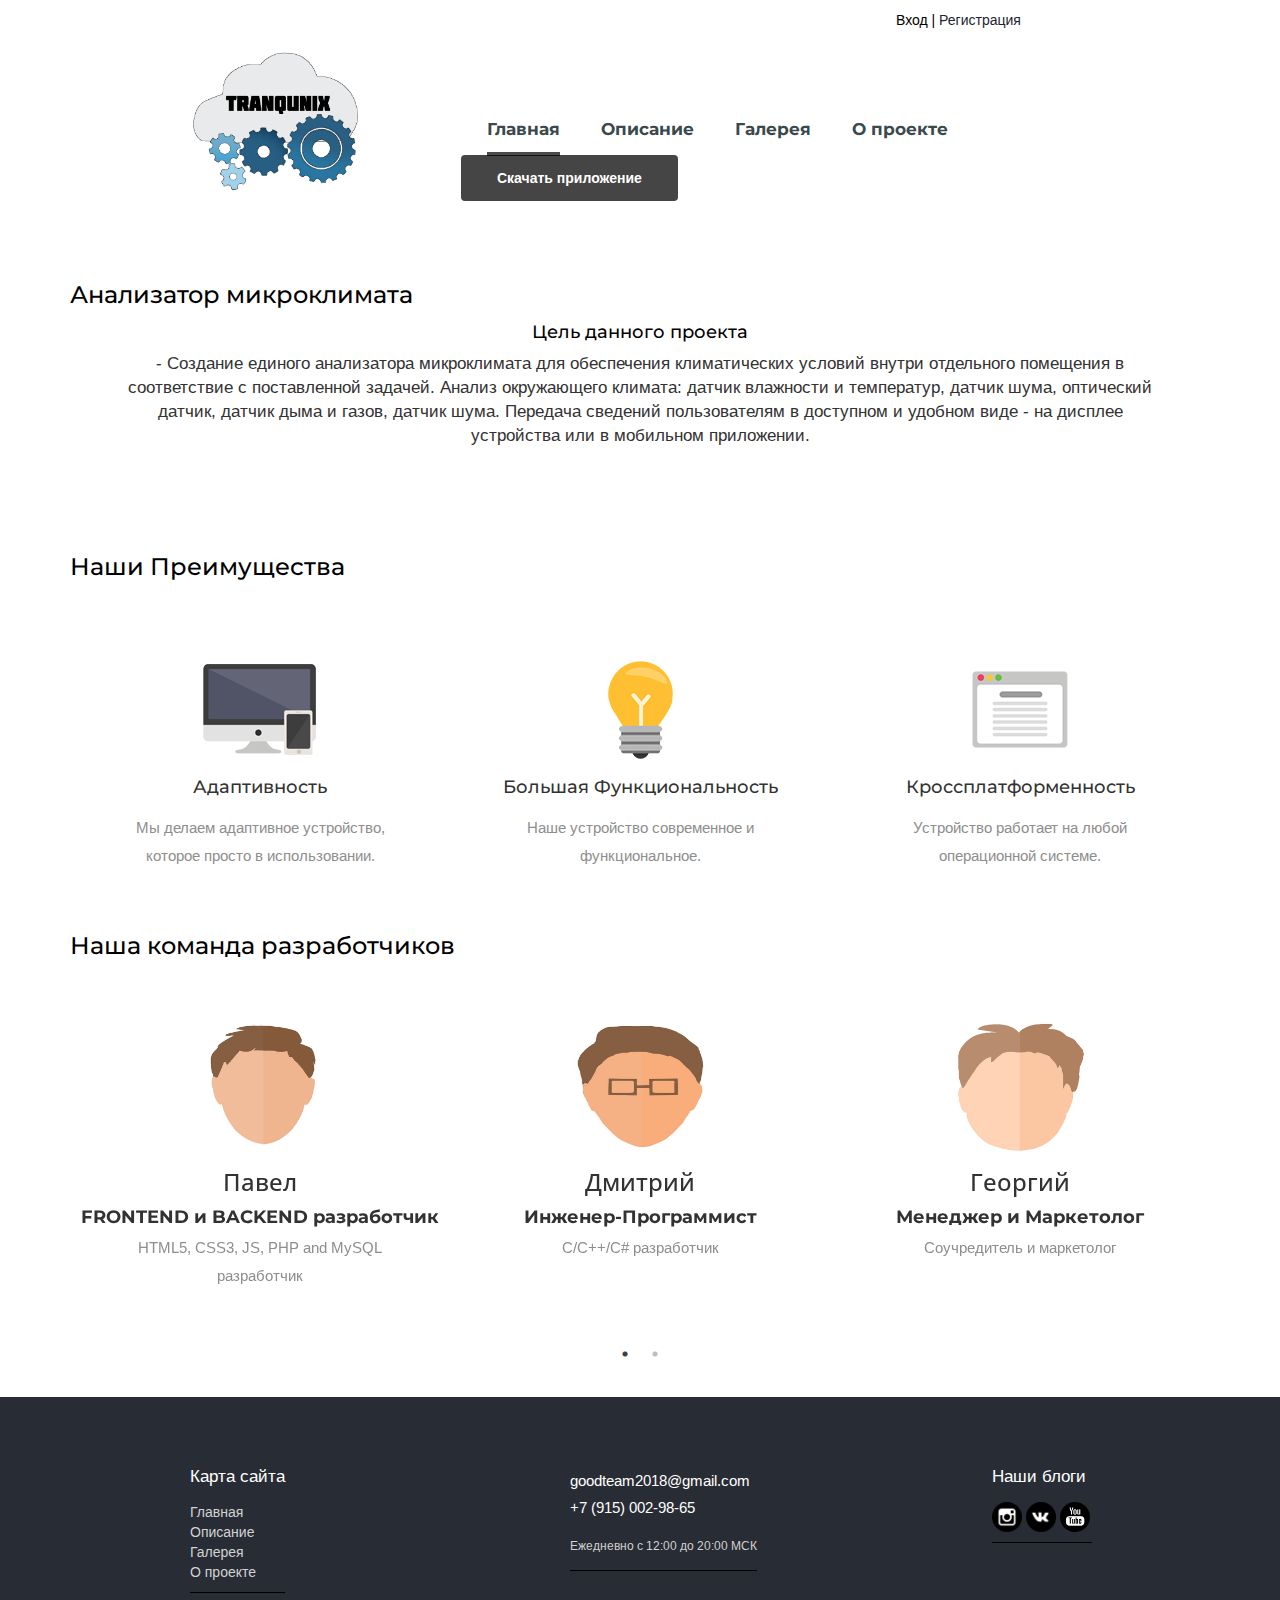
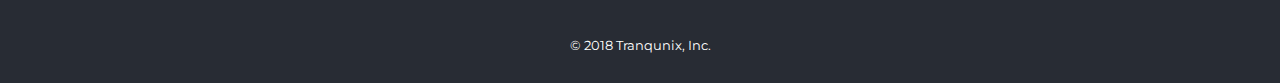
<file: index.html>
<!DOCTYPE html>
<html>
<head>
	<title>Главная | Tranqunix</title>
	<meta charset="utf-8">
<!-- Global site tag (gtag.js) - Google Analytics -->
<script async src="https://www.googletagmanager.com/gtag/js?id=UA-113863044-1"></script>
<script>
  window.dataLayer = window.dataLayer || [];
  function gtag(){dataLayer.push(arguments);}
  gtag('js', new Date());
  gtag('config', 'UA-113863044-1');
</script>
<!-- Yandex.Metrika counter -->
<script type="text/javascript" >
    (function (d, w, c) {
        (w[c] = w[c] || []).push(function() {
            try {
                w.yaCounter47641711 = new Ya.Metrika({
                    id:47641711,
                    clickmap:true,
                    trackLinks:true,
                    accurateTrackBounce:true,
                    webvisor:true
                });
            } catch(e) { }
        });

        var n = d.getElementsByTagName("script")[0],
            s = d.createElement("script"),
            f = function () { n.parentNode.insertBefore(s, n); };
        s.type = "text/javascript";
        s.async = true;
        s.src = "https://mc.yandex.ru/metrika/watch.js";

        if (w.opera == "[object Opera]") {
            d.addEventListener("DOMContentLoaded", f, false);
        } else { f(); }
    })(document, window, "yandex_metrika_callbacks");
</script>
<!-- /Yandex.Metrika counter -->
	<meta name="yandex-verification" content="67ff9d0306152243" />
	<script async src="//pagead2.googlesyndication.com/pagead/js/adsbygoogle.js"></script>
<script>
  (adsbygoogle = window.adsbygoogle || []).push({
    google_ad_client: "ca-pub-8658244588174104",
    enable_page_level_ads: true
  });
</script>
	<link href="css/bootstrap.css" rel="stylesheet" type="text/css" media="all">
	<script src="js/jquery.min.js"></script>
	<link href="css/style.css" rel="stylesheet" type="text/css" media="all">
	<meta name="viewport" content="width=device-width, initial-scale=1">
	<meta name="keywords" content="Tranqunix, анализатор, микроклимат, ардуино, Преимущества, команда разработчиков, приложение">
	<meta name="description" content="Обеспечение климатических условий Передача сведений пользователям в мобильном приложении">
	<link rel="stylesheet" href="slick/slick/slick.css">
	<link rel="SHORTCUT ICON" href="images/logo.ico" type="image/x-icon">
	<link rel="stylesheet" href="slick/slick/slick-theme.css">
</head>
<body>
<!--Menu Start-->
	<div class="room">
		<div class="entreg">
			<a class="enter" href="">Вход</a> | <a class="reg" href="">Регистрация</a>	
		</div>
	</div>
	<div class="navbar navbar-default">
		<div class="container-fluid">
			<div class="navbar-header">
				<button class="navbar-toggle" data-toggle="collapse" data-target="#bs-example-navbar-collapse-1">
					<span class="icon-bar"></span>
					<span class="icon-bar"></span>
					<span class="icon-bar"></span>
				</button>	
				<div class="logo col-md-3">
					<h1><a href="index.html" class="main_link"><img src="images/min/logo-min.jpg" class="main_img" alt="Tranqunix"></a></h1>
				</div>			
			</div>
			<div class="navbar-collapse collapse" id="bs-example-navbar-collapse-1">
				<div class="top-nav col-md-9">
					<ul class="menu">
						<li><a href="index.html" class="scroll" id="active">Главная</a></li>
						<li><a href="product1.html" class="scroll hood">Описание</a></li>
						<li><a href="gallary.html" class="scroll hood">Галерея</a></li>
						<li><a href="about.html" class="scroll hood">О проекте</a></li>
					</ul>
					<a href="download.html" class="btn load">Скачать приложение</a>
				</div>
			</div>
		</div>
	</div>
<!--Menu End-->
	<div class="container">
		<div class="microclimate">
			<h3 class="ser">Анализатор микроклимата</h3>
			<h4>Цель данного проекта</h4>
			<p>- Создание единого анализатора микроклимата для обеспечения климатических условий внутри отдельного помещения в соответствие с поставленной задачей. Анализ окружающего климата: датчик влажности и температур, датчик шума, оптический датчик, датчик дыма и газов, датчик шума. Передача сведений пользователям в доступном и удобном виде - на дисплее устройства или в мобильном приложении.</p>
		</div>
	</div>
<!--Paralax Start-->
<!--
	<div class="container col-lg-12 slider">
			<div class="paralaxplace center-block">
		        	<div class="sl">
		        		<div class="sl_slide">
		         			<img src="images/min/P80126-162003-min.jpg" alt="Картинка слайда №1" class="sl__img img-responsive">
					    </div>
					    <div class="sl_slide">
					       	<img src="images/min/P80126-162204-min.jpg" alt="Картинка слайда №2" class="sl__img img-responsive">
					    </div>
					</div>
			</div>
	</div>
	<div class="clearfix"> </div> -->
<!--Paralax End-->
<!--Header End-->
	
<!--Content Start-->
<!--Services Start-->
		<div class="container">
			<div class="service" id="services">
				<div class=" service-top">
					<h3 class="ser">Наши Преимущества</h3>
					<div class="clearfix"> </div>
				</div>
				<div class=" services-grid">
					<div class="col-md-4 service-grid">
						<img class="img-responsive" src="images/s1.png" alt=" ">
						<h5>Адаптивность</h5>
						<p>Мы делаем адаптивное устройство, которое просто в использовании.</p>
					</div>
					<div class="col-md-4 service-grid">
						<img class="img-responsive" src="images/s2.png" alt=" ">
						<h5>Большая Функциональность</h5>
						<p>Наше устройство современное и функциональное.</p>
					</div>
					<div class="col-md-4 service-grid">
						<img class="img-responsive" src="images/s3.png" alt=" ">
						<h5>Кроссплатформенность</h5>
						<p>Устройство работает на любой операционной системе.</p>
					</div>
				<div class="clearfix"> </div>
			</div>
		</div>
	</div>
<!--Services End-->

<!---Meeting Start-->
		<div class="container">
			<h3 class="team ser">Наша команда разработчиков</h3>
			<div class="meet" id="team">
				<div class="team-grid">
					<div class="grid-team">
						<img class="img-responsive center-block img_team" src="images/pasha.jpg">
						<h4 class="team_name">Павел</h4>
						<h5>FRONTEND и BACKEND разработчик</h5>
						<p>HTML5, CSS3, JS, PHP and MySQL разработчик</p>
					</div>					
					<div class="grid-team">
						<img class="img-responsive center-block img_team" src="images/min/dima-min.jpg">
						<h4 class="team_name">Дмитрий</h4>
						<h5>Инженер-Программист</h5>
						<p>C/C++/C# разработчик</p>
					</div>
					<div class="grid-team">
						<img class="img-responsive center-block img_team" src="images/min/gosha-min.jpg">
						<h4 class="team_name">Георгий</h4>
						<h5>Менеджер и Маркетолог</h5>
						<p>Соучредитель и маркетолог</p>
					</div>					
					<div class="grid-team">
						<img class="img-responsive center-block img_team" src="images/roma.jpg">
						<h4>Роман</h4>
						<h5>Дизайнер</h5>
						<p>Дизайнер и творческий человек</p>
					</div>
					<div class="grid-team">
						<img class="img-responsive center-block img_team" src="images/min/nader-min.jpg">
						<h4 class="team_name">Надер</h4>
						<h5>Инженер-робототехник</h5>
						<p>Программист Ардуино и робототехник</p>
					</div>

					<div class="grid-team">
						<img class="img-responsive center-block img_team" src="images/sasha.jpg">
						<h4 class="team_name">Александр</h4>
						<h5>Программист</h5>
						<p>Программист C++</p>
					</div>
			<!--
					<div class="grid-team">
						<img class="img-responsive center-block img_team" src="images/s1.png">
						<h4 class="team_name">NIKITA</h4>
						<h5>NETWORK SPECIALIST and PROGRAMMER</h5>
						<p>C++ developer and network programmer</p>
					</div>
					<div class="grid-team">
						<img class="img-responsive center-block img_team" src="images/ali.jpg">
						<h4 class="team_name">ALI</h4>
						<h5>ART DESIGNER</h5>
						<p>Graphic designer and artist</p>
					</div>	
			-->					
				</div>
				<div class="clearfix"> </div>
			</div>
		</div>
	</div>
<!--Meeting End-->

	
<!--Content End-->

<!--Footer Start-->
	<footer>
		<div class="container">
			<div class="footer row">
				<div class="col-xs-6 col-sm-4 col-md-4 col-lg-4" id="foo_map">
					<div class="map">
						<p>Карта сайта</p>
						<ul>
							<li><a href="index.html" class="map_link">Главная</a></li>
							<li><a href="product1.html" class="map_link">Описание</a></li>
							<li><a href="gallary.html" class="map_link">Галерея</a></li>
							<li><a href="about.html" class="map_link">О проекте</a></li>
							<hr>
						</ul>
					</div>
				</div>
				<div class="col-xs-6 col-sm-4 col-md-4 col-lg-4" id="foo_cont">
					<div class="contacts">
						<p class="mail_tel">goodteam2018@gmail.com</p>
						<p class="mail_tel">+7 (915) 002-98-65</p>
						<p class="small">Ежедневно с 12:00 до 20:00 МСК</p>
						<hr>
					</div>				
				</div>
				<div class="col-xs-12 col-sm-4 col-md-4 col-lg-4">
					<div class="icon_group">
						<p>Наши блоги</p>
						<a href="https://www.instagram.com/tranqunix/" target="_blank"><img src="images/693662.png" class="img-responsive ico" id="iconfor"></a>
						<a href="https://www.vk.com/public161391452" target="_blank"><img src="images/img_26442.png" class="img-responsive ico" id="iconfor2"></a>
						<a href="https://www.youtube.com/channel/UCSBhQXZ4lV0PgOPTC711_rA?view_as=subscriber" target="_blank"><img src="images/58-youtube-5122.png" class="img-responsive ico" id="iconfor3"></a>
						<hr>
					</div>				
				</div>
				<div class="col-xs-12 col-sm-12 col-md-12 col-lg-12">
					<div class="copy">
						<p class="copyright text-center">© 2018 Tranqunix, Inc. </p>
					</div>
				</div>
			</div>
		</div>
	</footer>
<!--Footer End-->

<!--Scripts Start-->
 	<script src="slick/slick/slick.min.js"></script>
	<script src="js/js.js"></script>
	<script src="https://code.jquery.com/jquery-3.2.1.slim.min.js" integrity="sha384-KJ3o2DKtIkvYIK3UENzmM7KCkRr/rE9/Qpg6aAZGJwFDMVNA/GpGFF93hXpG5KkN" crossorigin="anonymous"></script>
	<script src="https://maxcdn.bootstrapcdn.com/bootstrap/3.3.7/js/bootstrap.min.js" integrity="sha384-Tc5IQib027qvyjSMfHjOMaLkfuWVxZxUPnCJA7l2mCWNIpG9mGCD8wGNIcPD7Txa" crossorigin="anonymous"></script>
<!--Scripts End-->
 </body>
</html>
</file>
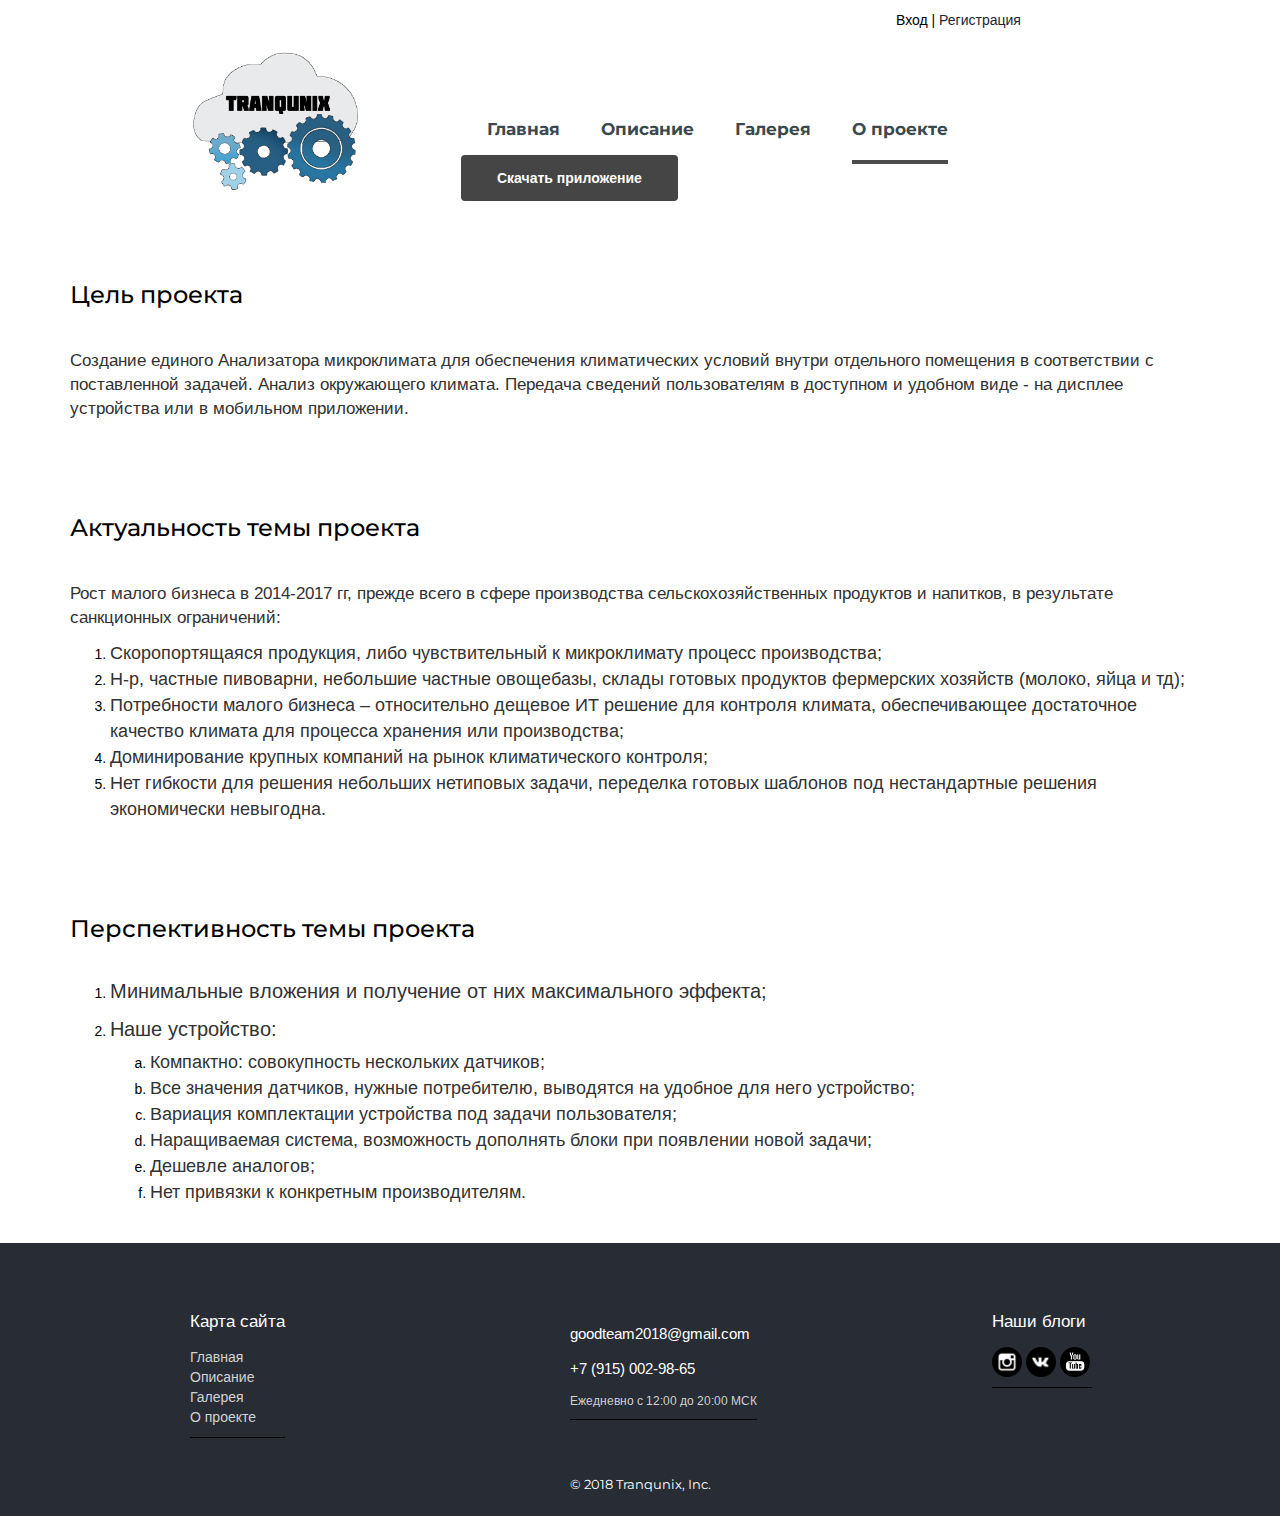
<file: about.html>
<!DOCTYPE html>
<html>
<head>
	<title>О проекте | Tranqunix</title>
	<meta charset="utf-8">
<!-- Global site tag (gtag.js) - Google Analytics -->
<script async src="https://www.googletagmanager.com/gtag/js?id=UA-113863044-1"></script>
<script>
  window.dataLayer = window.dataLayer || [];
  function gtag(){dataLayer.push(arguments);}
  gtag('js', new Date());

  gtag('config', 'UA-113863044-1');
</script>
<!-- Yandex.Metrika counter -->
<script type="text/javascript" >
    (function (d, w, c) {
        (w[c] = w[c] || []).push(function() {
            try {
                w.yaCounter47641711 = new Ya.Metrika({
                    id:47641711,
                    clickmap:true,
                    trackLinks:true,
                    accurateTrackBounce:true,
                    webvisor:true
                });
            } catch(e) { }
        });

        var n = d.getElementsByTagName("script")[0],
            s = d.createElement("script"),
            f = function () { n.parentNode.insertBefore(s, n); };
        s.type = "text/javascript";
        s.async = true;
        s.src = "https://mc.yandex.ru/metrika/watch.js";

        if (w.opera == "[object Opera]") {
            d.addEventListener("DOMContentLoaded", f, false);
        } else { f(); }
    })(document, window, "yandex_metrika_callbacks");
</script>
<!-- /Yandex.Metrika counter -->
	<link href="css/bootstrap.css" rel="stylesheet" type="text/css" media="all" />
	<script src="js/jquery.min.js"></script>
	<link href="css/about.css" rel="stylesheet" type="text/css" media="all" />
	<meta name="viewport" content="width=device-width, initial-scale=1">
	<meta name="keywords" content="Tranqunix, tranqunix, microclimate analyzator"/>
	<meta name="keywords" content="Tranqunix, анализатор, микроклимат, ардуино, приложение, Комплектация, датчик">
	<meta name="description" content="Обеспечение климатических условий Передача сведений пользователям в мобильном приложении">
	<link rel="SHORTCUT ICON" href="images/logo.ico" type="image/x-icon">
</head>
<body>
<!--Menu Start-->
	<div class="room">
		<div class="entreg">
			<a class="enter" href="">Вход</a> | <a class="reg" href="#">Регистрация</a>	
		</div>
	</div>
<div class="navbar navbar-default">
	<div class="container-fluid">
		<div class="navbar-header">
			<button class="navbar-toggle" data-toggle="collapse" data-target="#bs-example-navbar-collapse-1">
				<span class="icon-bar"></span>
				<span class="icon-bar"></span>
				<span class="icon-bar"></span>
			</button>	
			<div class="logo col-md-3">
				<h1><a href="index.html" class="main_link"><img src="images/logo.jpg" class="main_img" alt="Tranqunix"></a></h1>
			</div>			
		</div>
		<div class="navbar-collapse collapse" id="bs-example-navbar-collapse-1">
			<div class="top-nav col-md-9">
				<ul class="menu">
					<li><a href="index.html" class="scroll hood">Главная</a></li>
					<li><a href="product1.html" class="scroll hood">Описание</a></li>
					<li><a href="gallary.html" class="scroll hood">Галерея</a></li>
					<li><a href="about.html" class="scroll hood" id="active">О проекте</a></li>
				</ul>
				<a href="download.html" class="btn load">Скачать приложение</a>
			</div>
		</div>
	</div>
</div>
<!--Menu End-->
	<div class="container">
		<div class="project">
			<div class="target">			
				<h3 class="ser">Цель проекта</h3>
				<p>
					Создание единого Анализатора микроклимата для обеспечения климатических условий внутри отдельного помещения в соответствии с поставленной задачей. 
					Анализ окружающего климата. Передача сведений пользователям в доступном и удобном виде - на дисплее устройства или в мобильном приложении.
				</p>
			</div>
			<div class="target">
				<h3 class="ser">Актуальность темы проекта</h3>
				<p>
					Рост малого бизнеса в 2014-2017 гг, прежде всего в сфере производства  сельскохозяйственных продуктов и напитков, в результате санкционных ограничений:
				</p>
				<ol type="1">
					<li><p class="list">Скоропортящаяся продукция, либо чувствительный к микроклимату процесс производства;</p></li>
					<li><p class="list">Н-р, частные пивоварни, небольшие частные овощебазы, склады готовых продуктов фермерских хозяйств (молоко, яйца и тд);</p></li>
					<li><p class="list">Потребности малого бизнеса – относительно дещевое ИТ решение для контроля климата, обеспечивающее достаточное качество климата для процесса хранения или производства;</p></li>
					<li><p class="list">Доминирование крупных компаний на рынок климатического контроля;</p></li>
					<li><p class="list">Нет гибкости для решения небольших нетиповых задачи, переделка готовых шаблонов под нестандартные решения экономически невыгодна.</p></li>
				</ol>
			</div>
			<div class="target">
				<h3 class="ser">Перспективность темы проекта</h3>
				<ol type="1">
					<li><p class="list4">Минимальные вложения и получение от них максимального эффекта;</p></li>
					<li><p class="list4">Наше устройство:</p>
						<ol type="a">
							<li><p class="list">Компактно: совокупность нескольких датчиков;</p></li>
							<li><p class="list">Все значения датчиков, нужные потребителю, выводятся на удобное для него устройство;</p></li>
							<li><p class="list">Вариация комплектации устройства под задачи пользователя;</p></li>
							<li><p class="list">Наращиваемая система, возможность дополнять блоки при появлении новой задачи;</p></li>
							<li><p class="list">Дешевле аналогов;</p></li>
							<li><p class="list">Нет привязки к конкретным производителям.</p></li>
						</ol>
					</li>
				</ol>
			</div>
		</div>
	</div>
<!--Footer Start-->
	<footer>
		<div class="container">
			<div class="footer row">
				<div class="col-xs-6 col-sm-4 col-md-4 col-lg-4" id="foo_map">
					<div class="map">
						<p>Карта сайта</p>
						<ul>
							<li><a href="index.html" class="map_link">Главная</a></li>
							<li><a href="product1.html" class="map_link">Описание</a></li>
							<li><a href="gallary.html" class="map_link">Галерея</a></li>
							<li><a href="about.html" class="map_link">О проекте</a></li>
							<hr>
						</ul>
					</div>
				</div>
				<div class="col-xs-6 col-sm-4 col-md-4 col-lg-4" id="foo_cont">
					<div class="contacts">
						<p class="mail_tel">goodteam2018@gmail.com</p>
						<p class="mail_tel">+7 (915) 002-98-65</p>
						<p class="small">Ежедневно с 12:00 до 20:00 МСК</p>
						<hr>
					</div>				
				</div>
				<div class="col-xs-12 col-sm-4 col-md-4 col-lg-4">
					<div class="icon_group">
						<p>Наши блоги</p>
						<a href="https://www.instagram.com/tranqunix/" target="_blank"><img src="images/693662.png" class="img-responsive ico" id="iconfor"></a>
						<a href="https://www.vk.com/public161391452" target="_blank"><img src="images/img_26442.png" class="img-responsive ico" id="iconfor2"></a>
						<a href="https://www.youtube.com/channel/UCSBhQXZ4lV0PgOPTC711_rA?view_as=subscriber" target="_blank"><img src="images/58-youtube-5122.png" class="img-responsive ico" id="iconfor3"></a>
						<hr>
					</div>				
				</div>
				<div class="col-xs-12 col-sm-12 col-md-12 col-lg-12">
					<div class="copy">
						<p class="copyright text-center">© 2018 Tranqunix, Inc. </p>
					</div>
				</div>
			</div>
		</div>
	</footer>
<!--Footer End-->
	<script type="text/javascript" src="js/gallary.js"></script>
	<script src="https://code.jquery.com/jquery-3.2.1.slim.min.js" integrity="sha384-KJ3o2DKtIkvYIK3UENzmM7KCkRr/rE9/Qpg6aAZGJwFDMVNA/GpGFF93hXpG5KkN" crossorigin="anonymous"></script>
	<script src="https://maxcdn.bootstrapcdn.com/bootstrap/3.3.7/js/bootstrap.min.js" integrity="sha384-Tc5IQib027qvyjSMfHjOMaLkfuWVxZxUPnCJA7l2mCWNIpG9mGCD8wGNIcPD7Txa" crossorigin="anonymous"></script>
</body>
</html>
</file>
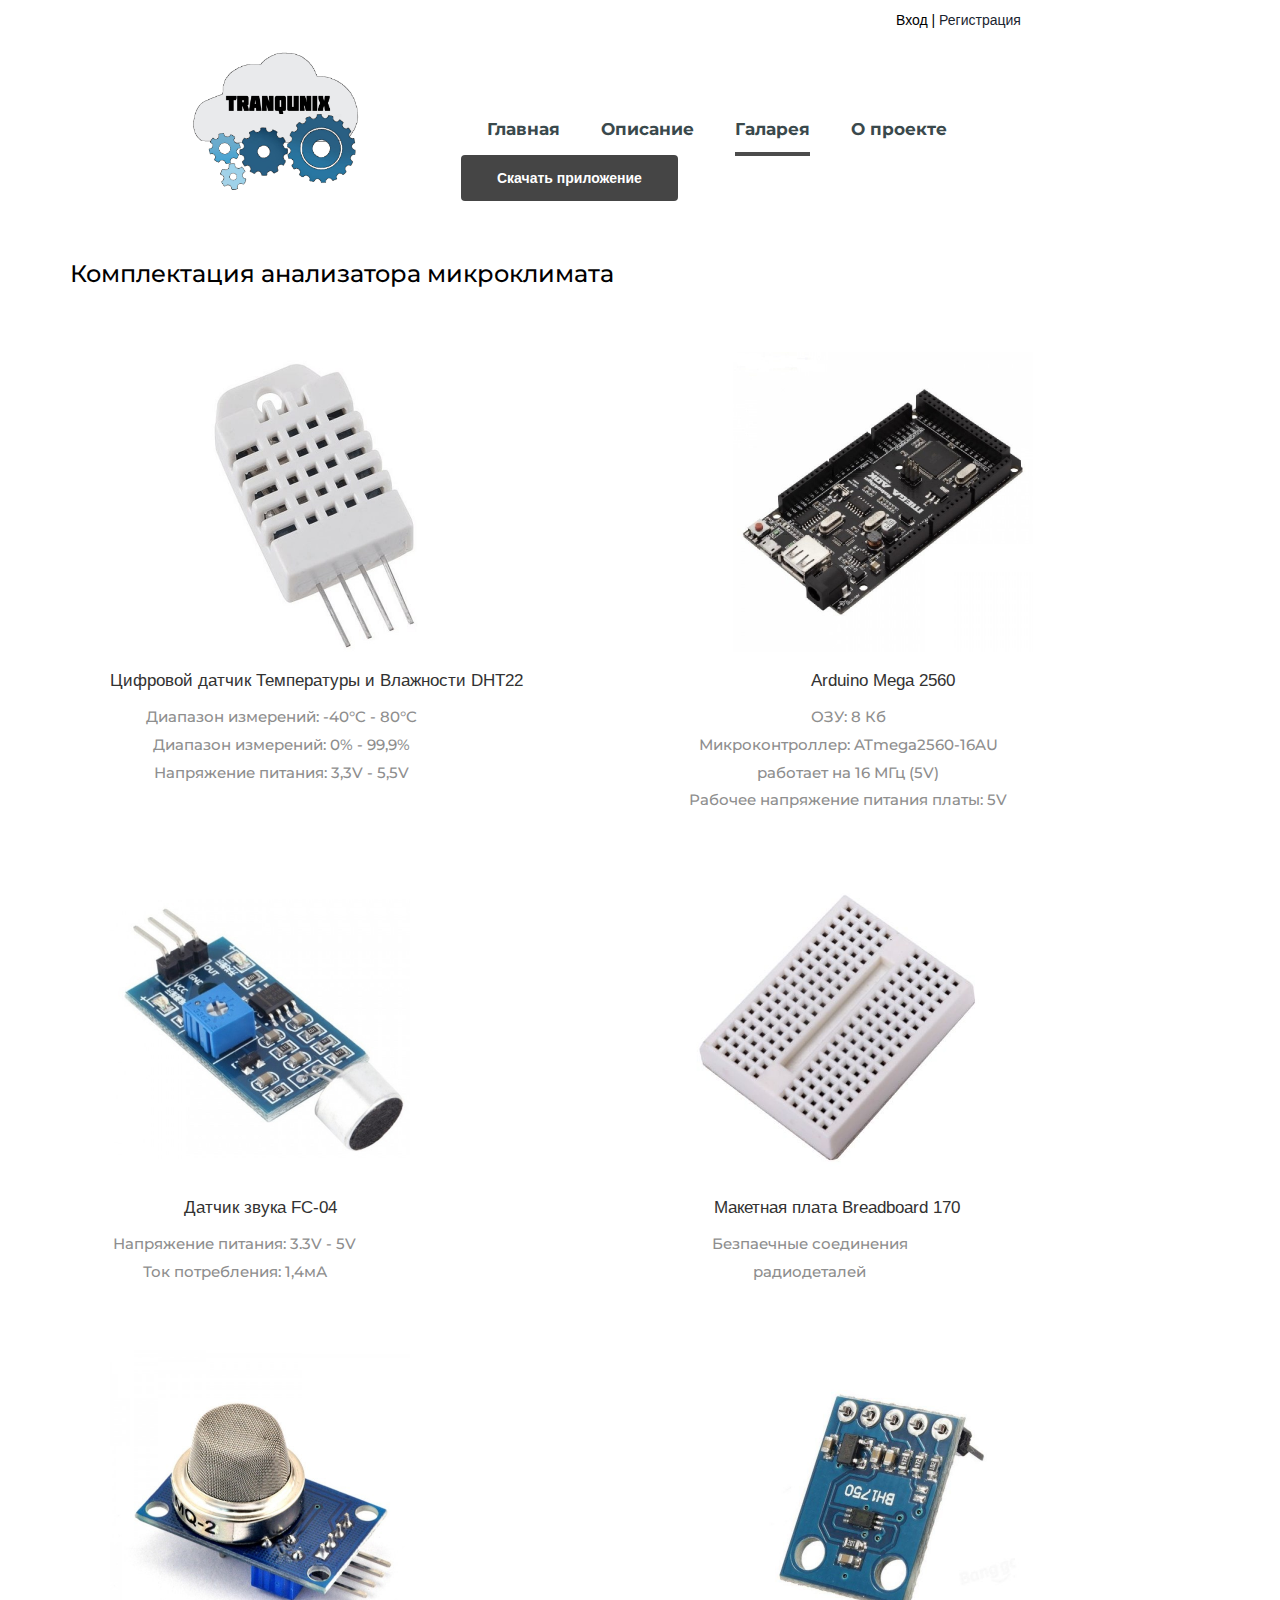
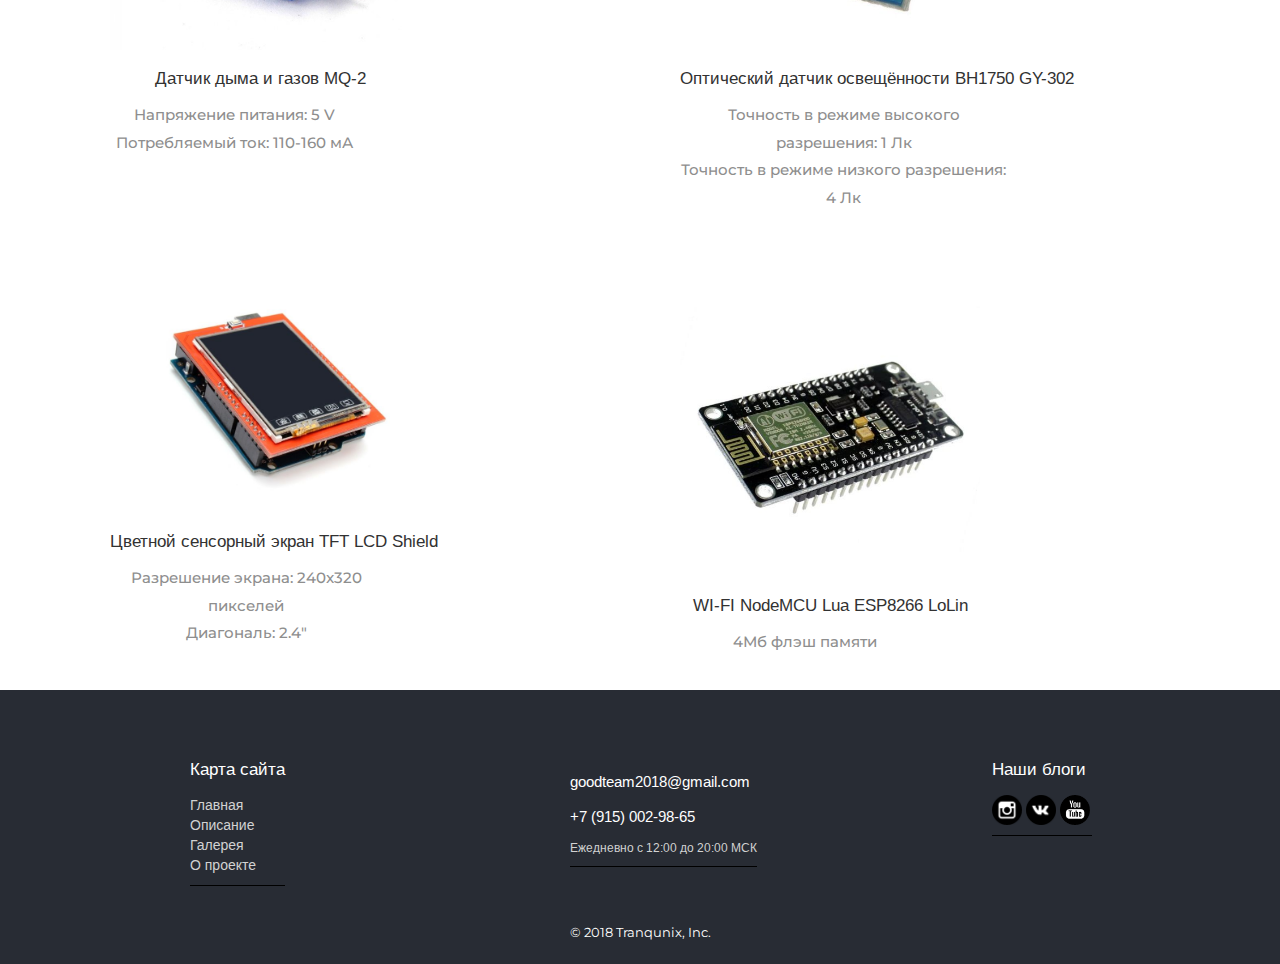
<file: gallary.html>
<!DOCTYPE html>
<html>
<head>
	<title>Галерея | Tranqunix</title>
	<meta charset="utf-8">
<!-- Global site tag (gtag.js) - Google Analytics -->
<script async src="https://www.googletagmanager.com/gtag/js?id=UA-113863044-1"></script>
<script>
  window.dataLayer = window.dataLayer || [];
  function gtag(){dataLayer.push(arguments);}
  gtag('js', new Date());

  gtag('config', 'UA-113863044-1');
</script>
<!-- Yandex.Metrika counter -->
<script type="text/javascript" >
    (function (d, w, c) {
        (w[c] = w[c] || []).push(function() {
            try {
                w.yaCounter47641711 = new Ya.Metrika({
                    id:47641711,
                    clickmap:true,
                    trackLinks:true,
                    accurateTrackBounce:true,
                    webvisor:true
                });
            } catch(e) { }
        });

        var n = d.getElementsByTagName("script")[0],
            s = d.createElement("script"),
            f = function () { n.parentNode.insertBefore(s, n); };
        s.type = "text/javascript";
        s.async = true;
        s.src = "https://mc.yandex.ru/metrika/watch.js";

        if (w.opera == "[object Opera]") {
            d.addEventListener("DOMContentLoaded", f, false);
        } else { f(); }
    })(document, window, "yandex_metrika_callbacks");
</script>
<!-- /Yandex.Metrika counter -->
	<link href="css/bootstrap.css" rel="stylesheet" type="text/css" media="all">
	<script src="js/jquery.min.js"></script>
	<link href="css/gallary.css" rel="stylesheet" type="text/css" media="all">
	<meta name="viewport" content="width=device-width, initial-scale=1">
	<meta name="keywords" content="Tranqunix, анализатор, микроклимат, ардуино, климат, устройство, приложение">
	<meta name="description" content="Обеспечение климатических условий Передача сведений пользователям в мобильном приложении">
  	<link rel="stylesheet" href="slick/slick/slick.css">
  	<link rel="stylesheet" href="slick/slick/slick-theme.css">
	<link rel="SHORTCUT ICON" href="images/logo.ico" type="image/x-icon">
</head>
<body>
<!--Menu Start-->
	<div class="room">
		<div class="entreg">
			<a class="enter" href="">Вход</a> | <a class="reg" href="#">Регистрация</a>	
		</div>
	</div>
<div class="navbar navbar-default">
	<div class="container-fluid">
		<div class="navbar-header">
			<button class="navbar-toggle" data-toggle="collapse" data-target="#bs-example-navbar-collapse-1">
				<span class="icon-bar"></span>
				<span class="icon-bar"></span>
				<span class="icon-bar"></span>
			</button>	
			<div class="logo col-md-3">
				<h1><a href="index.html" class="main_link"><img src="images/min/logo-min.jpg" class="main_img" alt="Tranqunix"></a></h1>
			</div>			
		</div>
		<div class="navbar-collapse collapse" id="bs-example-navbar-collapse-1">
			<div class="top-nav col-md-9">
				<ul class="menu">
					<li><a href="index.html" class="scroll hood">Главная</a></li>
					<li><a href="product1.html" class="scroll hood">Описание</a></li>
					<li><a href="gallary.html" class="scroll" id="active">Галарея</a></li>
					<li><a href="about.html" class="scroll hood">О проекте</a></li>
				</ul>
				<a href="download.html" class="btn load">Скачать приложение</a>
			</div>
		</div>
	</div>
</div>
<!--Menu End-->
	<div class="container">
		<div class="row center-block">
			<h3 class="name">Комплектация анализатора микроклимата</h3>
			<div class="col-xs-12 col-sm-12 col-md-6 col-lg-6">
				<div class="photos">
					<img src="images/temper.jpg" alt="" class="img-responsive center-block img_sensor">
					<p>Цифровой датчик Температуры и Влажности DHT22</p>
					<h4 class="sensor">Диапазон измерений: -40°C - 80°C<br>Диапазон измерений: 0% - 99,9%<br>Напряжение питания: 3,3V - 5,5V</h4>
				</div>
			</div>
			<div class="col-xs-12 col-sm-12 col-md-6 col-lg-6">
				<div class="photos">
					<img src="images/min/arduino-min.jpg" alt="" class="img-responsive center-block img_sensor">
					<p>Arduino Mega 2560</p>
					<h4 class="sensor">ОЗУ: 8 Кб<br>Микроконтроллер: ATmega2560-16AU работает на 16 МГц (5V)<br>Рабочее напряжение питания платы: 5V</h4>
				</div>
			</div>
			<div class="col-xs-12 col-sm-12 col-md-6 col-lg-6">
				<div class="photos">
					<img src="images/min/noise-min.jpg" alt="" class="img-responsive center-block img_sensor">
					<p>Датчик звука FC-04</p>
					<h4 class="sensor">Напряжение питания: 3.3V - 5V<br>Ток потребления: 1,4мА</h4>
				</div>
			</div>

			<div class="col-xs-12 col-sm-12 col-md-6 col-lg-6">
				<div class="photos">
					<img src="images/min/maket-min.jpg" alt="" class="img-responsive center-block img_sensor">
					<p>Макетная плата Breadboard 170</p>
					<h4 class="sensor">Безпаечные соединения радиодеталей</h4>
				</div>
			</div>				
			<div class="col-xs-12 col-sm-12 col-md-6 col-lg-6">
				<div class="photos">
					<img src="images/min/gas-min.jpg" alt="" class="img-responsive center-block img_sensor">
					<p>Датчик дыма и газов MQ-2</p>
					<h4 class="sensor">Напряжение питания: 5 V<br>Потребляемый ток: 110-160 мА</h4>
				</div>
			</div>	
			<div class="col-xs-12 col-sm-12 col-md-6 col-lg-6">
				<div class="photos">
					<img src="images/min/optic-min.jpg" alt="" class="img-responsive center-block img_sensor">
					<p>Оптический датчик освещённости BH1750 GY-302</p>
					<h4 class="sensor">Точность в режиме высокого разрешения: 1 Лк<br>Точность в режиме низкого разрешения: 4 Лк</h4>
				</div>
			</div>
			<div class="col-xs-12 col-sm-12 col-md-6 col-lg-6">
				<div class="photos">
					<img src="images/min/display-min.jpg" alt="" class="img-responsive center-block img_sensor">
					<p>Цветной сенсорный экран TFT LCD Shield</p>
					<h4 class="sensor">Разрешение экрана: 240x320 пикселей<br>Диагональ: 2.4"</h4>
				</div>
			</div>
			<div class="col-xs-12 col-sm-12 col-md-6 col-lg-6">
				<div class="photos">
					<img src="images/wifi.jpg" alt="" class="img-responsive center-block img_sensor">
					<p>WI-FI NodeMCU Lua ESP8266 LoLin</p>
					<h4 class="sensor">4Мб флэш памяти</h4>
				</div>
			</div>
		</div>
	</div>
<!--Footer Start-->
	<footer>
		<div class="container">
			<div class="footer row">
				<div class="col-xs-6 col-sm-4 col-md-4 col-lg-4" id="foo_map">
					<div class="map">
						<p>Карта сайта</p>
						<ul>
							<li><a href="index.html" class="map_link">Главная</a></li>
							<li><a href="product1.html" class="map_link">Описание</a></li>
							<li><a href="gallary.html" class="map_link">Галерея</a></li>
							<li><a href="about.html" class="map_link">О проекте</a></li>
							<hr>
						</ul>
					</div>
				</div>
				<div class="col-xs-6 col-sm-4 col-md-4 col-lg-4" id="foo_cont">
					<div class="contacts">
						<p class="mail_tel">goodteam2018@gmail.com</p>
						<p class="mail_tel">+7 (915) 002-98-65</p>
						<p class="small">Ежедневно с 12:00 до 20:00 МСК</p>
						<hr>
					</div>				
				</div>
				<div class="col-xs-12 col-sm-4 col-md-4 col-lg-4">
					<div class="icon_group">
						<p>Наши блоги</p>
						<a href="https://www.instagram.com/tranqunix/" target="_blank"><img src="images/693662.png" class="img-responsive ico" id="iconfor"></a>
						<a href="https://www.vk.com/public161391452" target="_blank"><img src="images/img_26442.png" class="img-responsive ico" id="iconfor2"></a>
						<a href="https://www.youtube.com/channel/UCSBhQXZ4lV0PgOPTC711_rA?view_as=subscriber" target="_blank"><img src="images/58-youtube-5122.png" class="img-responsive ico" id="iconfor3"></a>
						<hr>
					</div>				
				</div>
				<div class="col-xs-12 col-sm-12 col-md-12 col-lg-12">
					<div class="copy">
						<p class="copyright text-center">© 2018 Tranqunix, Inc. </p>
					</div>
				</div>
			</div>
		</div>
	</footer>
<!--Footer End-->


<!--Scripts Start--> 	
	<script src="slick/slick/slick.min.js"></script>
	<script type="text/javascript" src="js/gallary.js"></script>
	<script src="https://code.jquery.com/jquery-3.2.1.slim.min.js" integrity="sha384-KJ3o2DKtIkvYIK3UENzmM7KCkRr/rE9/Qpg6aAZGJwFDMVNA/GpGFF93hXpG5KkN" crossorigin="anonymous"></script>
	<script src="https://maxcdn.bootstrapcdn.com/bootstrap/3.3.7/js/bootstrap.min.js" integrity="sha384-Tc5IQib027qvyjSMfHjOMaLkfuWVxZxUPnCJA7l2mCWNIpG9mGCD8wGNIcPD7Txa" crossorigin="anonymous"></script>
<!--Scripts End-->
</body>
</html>
</file>
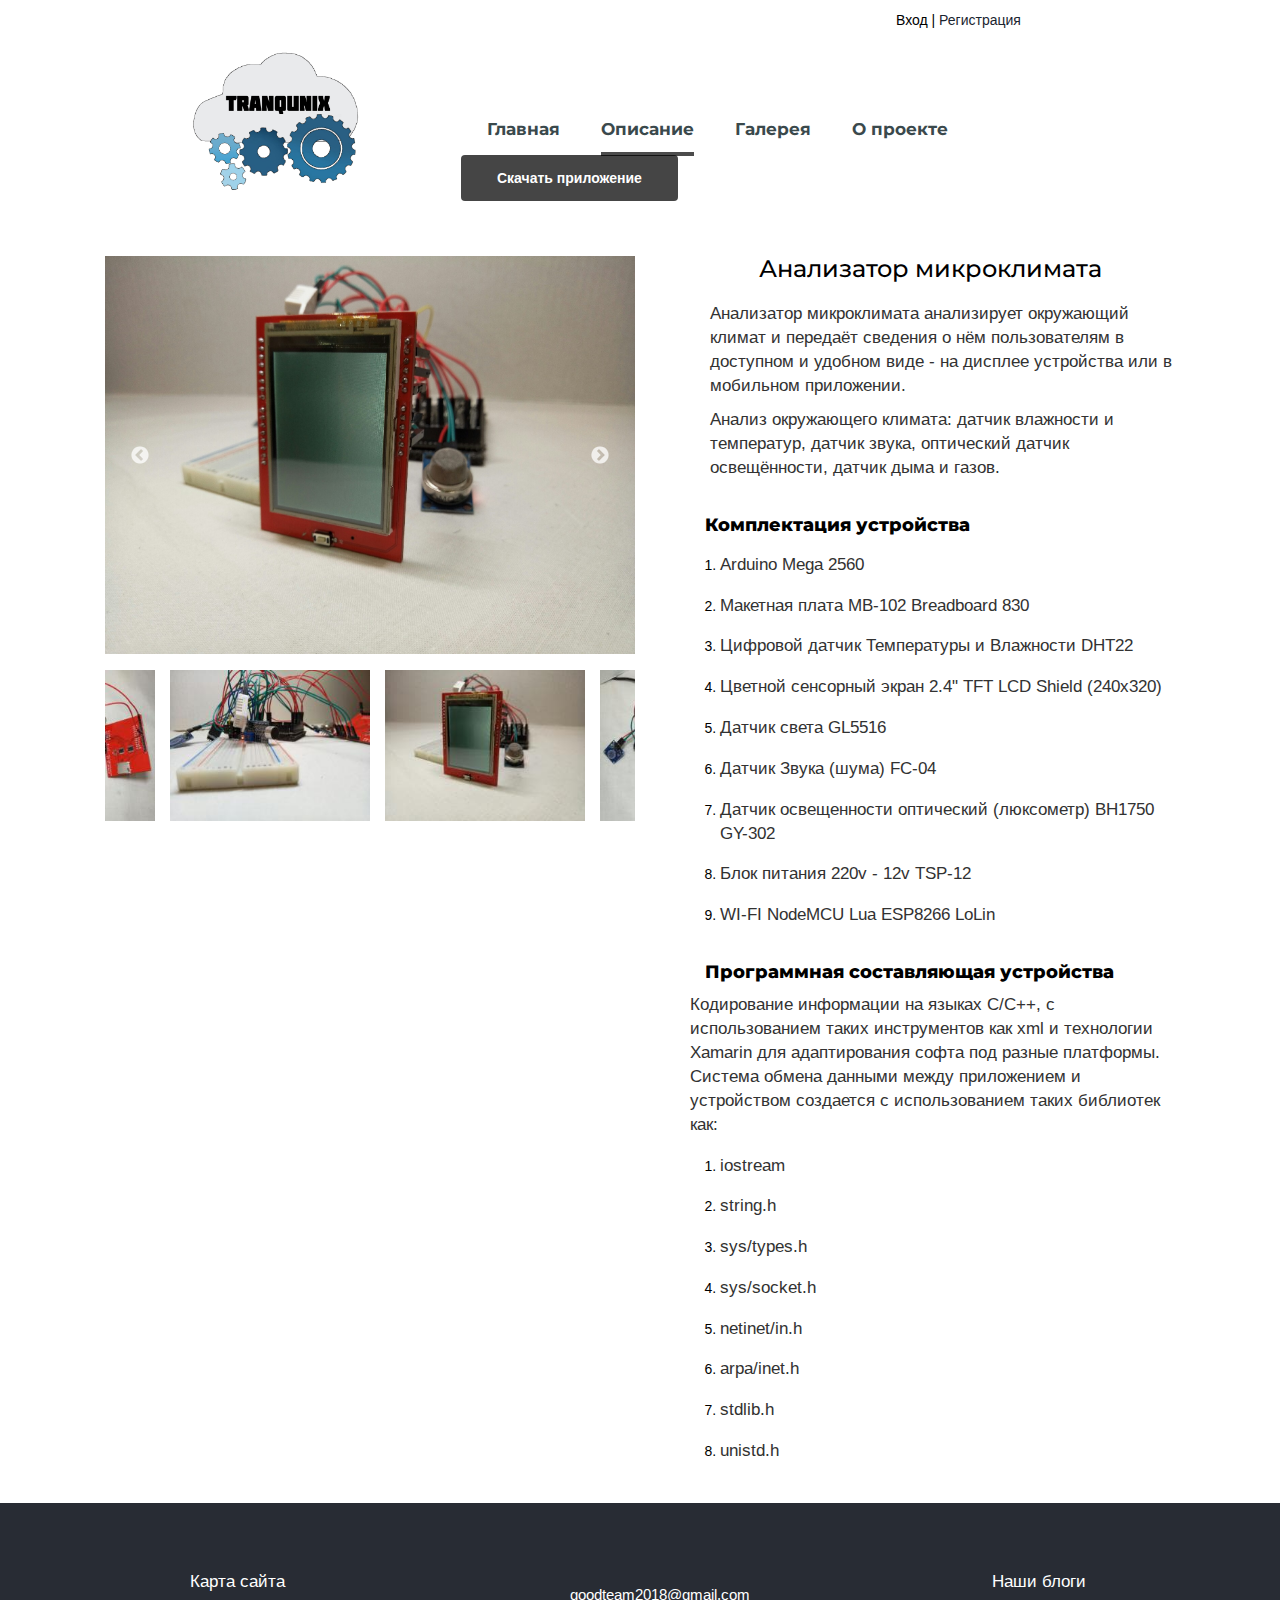
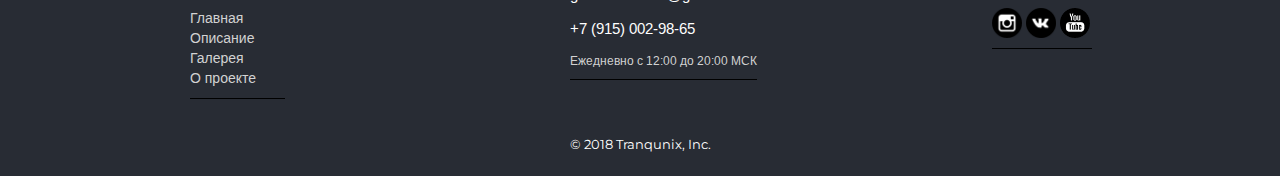
<file: product1.html>
<!DOCTYPE html>
<html>
<head>
	<title>Описание | Tranqunix</title>
	<meta charset="utf-8">
	<!-- Global site tag (gtag.js) - Google Analytics -->
<script async src="https://www.googletagmanager.com/gtag/js?id=UA-113863044-1"></script>
<script>
  window.dataLayer = window.dataLayer || [];
  function gtag(){dataLayer.push(arguments);}
  gtag('js', new Date());

  gtag('config', 'UA-113863044-1');
</script>
<!-- Yandex.Metrika counter -->
<script type="text/javascript" >
    (function (d, w, c) {
        (w[c] = w[c] || []).push(function() {
            try {
                w.yaCounter47641711 = new Ya.Metrika({
                    id:47641711,
                    clickmap:true,
                    trackLinks:true,
                    accurateTrackBounce:true,
                    webvisor:true
                });
            } catch(e) { }
        });

        var n = d.getElementsByTagName("script")[0],
            s = d.createElement("script"),
            f = function () { n.parentNode.insertBefore(s, n); };
        s.type = "text/javascript";
        s.async = true;
        s.src = "https://mc.yandex.ru/metrika/watch.js";

        if (w.opera == "[object Opera]") {
            d.addEventListener("DOMContentLoaded", f, false);
        } else { f(); }
    })(document, window, "yandex_metrika_callbacks");
</script>
<!-- /Yandex.Metrika counter -->
<script async src="//pagead2.googlesyndication.com/pagead/js/adsbygoogle.js"></script>
<script>
  (adsbygoogle = window.adsbygoogle || []).push({
    google_ad_client: "ca-pub-8658244588174104",
    enable_page_level_ads: true
  });
</script>
	<link href="css/bootstrap.css" rel="stylesheet" type="text/css" media="all">
	<script src="js/jquery.min.js"></script>
	<meta name="viewport" content="width=device-width, initial-scale=1">
	<meta name="keywords" content="Tranqunix, анализатор, микроклимат, ардуино, приложение, Комплектация, датчик">
	<meta name="description" content="Обеспечение климатических условий Передача сведений пользователям в мобильном приложении">
  	<link rel="stylesheet" href="slick/slick/slick.css">
  	<link rel="stylesheet" href="slick/slick/slick-theme.css">
  	<link rel="stylesheet" type="text/css" href="css/product1.css">
	<link rel="SHORTCUT ICON" href="images/logo.ico" type="image/x-icon">
</head>
<body>
<!--Menu Start-->
	<div class="room">
		<div class="entreg">
			<a class="enter" href="">Вход</a> | <a class="reg" href="#">Регистрация</a>	
		</div>
	</div>
<div class="navbar navbar-default">
	<div class="container-fluid">
		<div class="navbar-header">
			<button class="navbar-toggle" data-toggle="collapse" data-target="#bs-example-navbar-collapse-1">
				<span class="icon-bar"></span>
				<span class="icon-bar"></span>
				<span class="icon-bar"></span>
			</button>	
			<div class="logo col-md-3">
				<h1><a href="index.html" class="main_link"><img src="images/min/logo-min.jpg" class="main_img" alt="Tranqunix"></a></h1>
			</div>			
		</div>
		<div class="navbar-collapse collapse" id="bs-example-navbar-collapse-1">
			<div class="top-nav col-md-9">
				<ul class="menu">
					<li><a href="index.html" class="scroll hood">Главная</a></li>
					<li><a href="product1.html" class="scroll" id="active">Описание</a></li>
					<li><a href="gallary.html" class="scroll hood">Галерея</a></li>
					<li><a href="about.html" class="scroll hood">О проекте</a></li>
				</ul>
				<a href="download.html" class="btn load">Скачать приложение</a>
			</div>
		</div>
	</div>
</div>
<!--Menu End-->
	<div class="container">
		<div class="row" style="margin: 30px 0 30px 20px;">
			<div class="col-xs-12 col-sm-12 col-md-6 col-lg-6">
		   		<div class="main">
		        	<div class="sl">					    
		        		<div class="sl_slide">
					       	<img src="images/min/P80126-162003-min.jpg" alt="Картинка слайда №2" class="sl__img img-responsive" data-toggle="modal" data-target="#myModal" id="slide2">
					    </div>
		        		<div class="sl_slide">
		         			<img src="images/min/P80126-162204-min.jpg" alt="Картинка слайда №1" class="sl__img img-responsive" data-toggle="modal" data-target="#myModal" id="slide1">
					    </div>

					    <div class="sl_slide">
					       	<img src="images/min/P80126-162318-min.jpg" alt="Картинка слайда №3" class="sl__img img-responsive" data-toggle="modal" data-target="#myModal" id="slide3">
					    </div>
					</div>
				    <div class="sl2">					    
				    	<div class="sl2__slide">
					      	<img src="images/min/P80126-162003m-min.jpg" alt="img" class="sl__img2 img-responsive">
					    </div>
					    <div class="sl2__slide">
					      	<img src="images/min/P80126-162204m-min.jpg" alt="img" class="sl__img2 img-responsive">
					    </div>

					    <div class="sl2__slide">
					      	<img src="images/min/P80126-162318m-min.jpg" alt="img" class="sl__img2 img-responsive">
					    </div>
				    </div>
		   		</div>
			</div>
			<div class="col-xs-12 col-sm-12 col-md-6 col-lg-6">
				<div class="container-fluid">
					<div class="description">
						<h3>Анализатор микроклимата</h3>
						<p class="micro">Анализатор микроклимата анализирует окружающий климат и передаёт сведения о нём пользователям в доступном и удобном виде - на дисплее устройства или в мобильном приложении.</p><p class="micro" id="micro2">Анализ окружающего климата: датчик влажности и температур, датчик звука, оптический датчик освещённости, датчик дыма и газов.</p>
						<h4>Комплектация устройства</h4>
						<ol type="1" class="char">
							<li class="list"><p>Arduino Mega 2560</p></li>
							<li class="list"><p>Макетная плата MB-102 Breadboard 830</p></li>
							<li class="list"><p>Цифровой датчик Температуры и Влажности DHT22</p></li>
							<li class="list"><p>Цветной сенсорный экран 2.4" TFT LCD Shield (240x320)</p></li>
							<li class="list"><p>Датчик света GL5516</p></li>
							<li class="list"><p>Датчик Звука (шума) FC-04</p></li>
							<li class="list"><p>Датчик освещенности оптический (люксометр) BH1750 GY-302</p></li>
							<li class="list"><p>Блок питания 220v - 12v TSP-12</p></li>
							<li class="list"><p>WI-FI NodeMCU Lua ESP8266 LoLin</p></li>
						</ol>
						<h4>Программная составляющая устройства</h4>
						<p class="prog">Кодирование информации на языках C/C++, с использованием таких инструментов как xml и технологии Xamarin для адаптирования софта под разные платформы.<br>Система обмена данными между приложением и устройством создается с использованием таких библиотек как: 
						</p>							
						<ol type="1" style="margin-top: 8px;">
							<li class="list"><p>iostream</p></li>
							<li class="list"><p>string.h</p></li> 
							<li class="list"><p>sys/types.h</p></li> 
							<li class="list"><p>sys/socket.h</p></li> 
							<li class="list"><p>netinet/in.h</p></li> 
							<li class="list"><p>arpa/inet.h</p></li> 
							<li class="list"><p>stdlib.h</p></li> 
							<li class="list"><p>unistd.h</p></li>
							</ol>
					</div>
				</div>
			</div>
		</div>
	</div>
  <div class="modal fade" id="myModal" tabindex="-1">
  	<div class="modal-dialog modal-lg" style="text-align: center; overflow: auto;">
  			<button class="close" data-dismiss="modal" style="font-size: 40px;">&times;</button>
			<img class="modal-content" style="width: 100%;" alt="Картинка слайда №1" id="img01">
  		</div>
  	</div>
  </div>
  
<!--Footer Start-->
	<footer>
		<div class="container">
			<div class="footer row">
				<div class="col-xs-6 col-sm-4 col-md-4 col-lg-4" id="foo_map">
					<div class="map">
						<p>Карта сайта</p>
						<ul>
							<li><a href="index.html" class="map_link">Главная</a></li>
							<li><a href="product1.html" class="map_link">Описание</a></li>
							<li><a href="gallary.html" class="map_link">Галерея</a></li>
							<li><a href="about.html" class="map_link">О проекте</a></li>
							<hr>
						</ul>
					</div>
				</div>
				<div class="col-xs-6 col-sm-4 col-md-4 col-lg-4" id="foo_cont">
					<div class="contacts">
						<p class="mail_tel">goodteam2018@gmail.com</p>
						<p class="mail_tel">+7 (915) 002-98-65</p>
						<p class="small">Ежедневно с 12:00 до 20:00 МСК</p>
						<hr>
					</div>				
				</div>
				<div class="col-xs-12 col-sm-4 col-md-4 col-lg-4">
					<div class="icon_group">
						<p>Наши блоги</p>
						<a href="https://www.instagram.com/tranqunix/" target="_blank"><img src="images/693662.png" class="img-responsive ico" id="iconfor"></a>
						<a href="https://www.vk.com/public161391452" target="_blank"><img src="images/img_26442.png" class="img-responsive ico" id="iconfor2"></a>
						<a href="https://www.youtube.com/channel/UCSBhQXZ4lV0PgOPTC711_rA?view_as=subscriber" target="_blank"><img src="images/58-youtube-5122.png" class="img-responsive ico" id="iconfor3"></a>
						<hr>
					</div>				
				</div>
				<div class="col-xs-12 col-sm-12 col-md-12 col-lg-12">
					<div class="copy">
						<p class="copyright text-center">© 2018 Tranqunix, Inc. </p>
					</div>
				</div>
			</div>
		</div>
	</footer>
<!--Footer End-->
<!--Scripts Start-->
 	<script src="slick/slick/slick.min.js"></script>
 	<script src="js/shop.js"></script>
	<script src="https://code.jquery.com/jquery-3.2.1.slim.min.js" integrity="sha384-KJ3o2DKtIkvYIK3UENzmM7KCkRr/rE9/Qpg6aAZGJwFDMVNA/GpGFF93hXpG5KkN" crossorigin="anonymous"></script>
	<script src="https://maxcdn.bootstrapcdn.com/bootstrap/3.3.7/js/bootstrap.min.js" integrity="sha384-Tc5IQib027qvyjSMfHjOMaLkfuWVxZxUPnCJA7l2mCWNIpG9mGCD8wGNIcPD7Txa" crossorigin="anonymous"></script>
 <!--Scripts End-->
</body>
</html>
</file>
<file: css/style.css>
@import url('https://fonts.googleapis.com/css?family=Montserrat|Open+Sans');
{
	background:#f4f4f4;
	font-family: 'Montserrat', sans-serif;
}
@import url('https://fonts.googleapis.com/css?family=Arimo');
{
	background:#f4f4f4;
	font-family: 'Arimo', sans-serif;
}

body a, button{
	transition: 0.5s all;
	-webkit-transition: 0.5s all;
	-o-transition: 0.5s all;
	-moz-transition: 0.5s all;
	-ms-transition: 0.5s all;
}
ul{
	padding: 0;
	margin: 0;
}
p {
	font-family: 'Arimo', sans-serif;
	color:#323232;
	font-size:1.2em;
	padding: 0.5em 0;
	margin-top: 1em;
}
h1,h2,h3,h4,h5,h6,label{
	margin:0;
	font-family: 'Montserrat', sans-serif;
}
.entreg {
	max-width: 140px;
	margin-left: 70%;
	margin-top: 10px;
}
.enter, .reg:hover {
	color: #000 !important;
}
footer {
  background: #282C34;
}
.footer {
	margin-bottom: 0 !important;
}
.copyright{
	font-family: "Montserrat", sans-serif;
	color: #d2d2d2;
	margin-bottom: 2% !important;
	font-size: 0.9em;
}
.main_img {
	max-width: 200px;
}
.logo,.top-nav{
	float: left;
}
.main_link:hover,
.main_link:focus,
.main_link:active
{
	color: #999;	
	text-decoration: none;
}

.navbar {
	background: #fff;
	border: 0;
	padding-top: 1em;
	margin-left: 20em;
}
.icon-bar {
	margin: 0;
}
.navbar-toggle {
	border: 0;
}
.paralaxplace{
	width: 100%;
	padding-top: 1.5em;
	max-width: 800px;
}
.menu {
	margin: 10px 0 0 7em;
	height: auto;
}
.menu, .load {
	float: left;
}
.load {
	background: #454545;
	color: #fff;
	font-weight: 700;
	margin-top: 5px;
	margin-left: 45px;
	padding: 12px 35px 12px 35px;
}
.load:hover {
	color: rgba(255,255,255,.2);
}
.top-nav {
	padding: 4em 0 0 4em;
}
.top-nav ul li {
	display:inline-block;
}
#active::after {
	position: absolute;
	top: 100%;
	left: 0;
	width: 100%;
	height: 4px;
	background: rgba(0,0,0,0.7);
	content: '';
	opacity: 1;
	-webkit-transition: opacity 0.3s, -webkit-transform 0.3s;
	-moz-transition: opacity 0.3s, -moz-transform 0.3s;
	transition: opacity 0.3s, transform 0.3s;
	-webkit-transform: translateY(10px);
	-moz-transform: translateY(10px);
	transform: translateY(10px);
}
.top-nav ul li a {
	position: relative;
	display: inline-block;
	outline: none;
	color: #3a494c;
	text-decoration: none;
	font-weight: 700;
	font-size: 1.2em;
	margin: 0 1.1em;
	font-family: "Montserrat", sans-serif;
}
.hood {
	padding: 8px 0;
}

.hood::after {
	position: absolute;
	top: 100%;
	left: 0;
	width: 100%;
	height: 4px;
	background: rgba(0,0,0,0.4);
	content: '';
	opacity: 0;
	-webkit-transition: opacity 0.3s, -webkit-transform 0.3s;
	-moz-transition: opacity 0.3s, -moz-transform 0.3s;
	transition: opacity 0.3s, transform 0.3s;
	-webkit-transform: translateY(10px);
	-moz-transform: translateY(10px);
	transform: translateY(10px);
}

.hood:hover::after,
.hood:focus::after {
	opacity: 1;
	-webkit-transform: translateY(0px);
	-moz-transform: translateY(0px);
	transform: translateY(0px);
}
/*.hood:hover,
.hood:focus {
	outline: none;
}
/* Effect 1: Brackets 
.hood::before,
.hood::after {
	display: inline-block;
	opacity: 0;
	-webkit-transition: -webkit-transform 0.3s, opacity 0.2s;
	-moz-transition: -moz-transform 0.3s, opacity 0.2s;
	transition: transform 0.3s, opacity 0.2s;
	color: #ff7f50;
}

.hood::before {
	margin-right: 10px;
	content: '[';
	-webkit-transform: translateX(20px);
	-moz-transform: translateX(20px);
	transform: translateX(20px);
	color: #ff7f50;
}
.hood::after {
	margin-left: 10px;
	content: ']';
	-webkit-transform: translateX(-20px);
	-moz-transform: translateX(-20px);
	transform: translateX(-20px);
	color: #ff7f50;
}
.hood:hover::before,
.hood:hover::after,
.hood:focus::before,
.hood:focus::after {
	opacity: 1;
	-webkit-transform: translateX(0px);
	-moz-transform: translateX(0px);
	transform: translateX(0px);
	color: #ff7f50;
}*/
/*--responsive media-quries--*/
@media(max-width: 1700px){
	.navbar {
		margin-left: 12em;
	}
}

@media(max-width: 1506px){
	.navbar {
		margin-left: 10em;
	}
}

@media(max-width: 1394px){
	.load {
		margin-left: 20px;
	}
	.menu {
		margin-left: 50px;
	}
}

@media(max-width: 1049px){
	.container-fluid {
		padding-left: 0;
	} 
}

@media(max-width: 1343px){
	.menu {
		margin-left: 2em;
	}
}

@media(max-width: 1268px){
	.load {
		margin-left: 5px;
	}
	.menu {
		margin-left: 20px;
	}
}

@media(max-width: 1249px){
	.navbar {
		margin-left: 4em;
	}
}

@media(max-width:1200px){
	.top-nav {
		padding: 4em 0 0 3em;
	}
	.menu {
		margin-left: 0;
		margin-right: 3em;
	}
	.load {
		margin-left: 0;
	}
}

@media(max-width: 1157px){
	.menu {
		margin-right: 20px !important;
	}
}

@media(max-width: 1128px){
	.menu {
		margin-right: 0 !important;
	}
}

@media(max-width: 1101px){
	.navbar {
		margin-left: 0;
	}
}

@media(max-width: 1030px){
	.load {
		padding: 10px 20px;
	}
}

@media(max-width:992px){
	span{
		margin-bottom: 4%;
		margin-left: 44%;
	}
	.support {
		margin-top: 45px;
	}
	.top-nav {
		padding-top: 3.5em;
	}
	.map {
		margin-left: 0 !important;
	}
	.contacts {
		margin-left: 0 !important;
	}
}

@media(max-width:966px){
	.top-nav ul li a {
		margin: 0 0.3em;
	}
	.navbar {
		margin-left: 0px;
	}
	.scroll {
		margin: 0 15px 0 15px;
	}
}


.service-grid h5{
	color:#323232;
	font-size:1.3em;
	padding: 0.5em 0;
}
.services-grid{
	text-align:center;
	padding: 4em 0;
 }
.service-grid img{
	margin:0 auto;
 }
.service-grid p{
	color:#8e8e8e;
	font-size:1.1em;
	line-height:1.8em;
	width: 83%;
	margin:0 auto;
}
.service-top{
	padding-top:3em;
}

.img_team {
	width: 144px;
	height: 140px;
}

/*----*/

.grid-team h4{
	color:#323232;
	font-size:1.7em;
	font-family: 'Open Sans', sans-serif;
	padding: 0.5em 0;
}
.grid-team h5{
	color:#323232;
	font-size:1.3em;
	font-weight:700;
}
.team-grid{
	text-align:center;
	padding: 3em 0;
 }
.grid-team img{
 margin:0 auto;
 }
.grid-team p{
	color:#8e8e8e;
	font-size:1.1em;
	line-height:1.8em;
	width: 80%;
	margin:0 auto;
	padding: 0.5em 0;
}







@media(max-width: 861px){
	.top-nav {
		width: 700px;
	}
	.scroll {
		margin: 0 10px 0 20px !important;
	}
	.load {
		margin-left: 15px;
	}
}

@media(max-width:768px){
.services-grid {
	padding: 1em 0 3em;
}
.cont {
	margin-top: 15px;
}
.menu {
	margin-left: 0;
}
.ser {
	text-align: center !important;
}
	.navbar {
		padding-top: 0;
	}
	.navbar-toggle {
		margin-top: 4em;
	}
	.main_img {
		max-width: 150px;
	}
	.menu {
		margin-top: 5px;
	}
	.load {
		margin-top: 0.3em;
	}
	.top-nav {
		padding-top: 0;
	}
	.scroll {
		margin: 0 10px 10px 10px;
	}
	.map {
		margin-left: 4em !important;
	}
	.contacts {
		margin-left: 4em !important;
	}
}

@media(max-width: 699px){
	.menu li, .load {
		display: block !important;
	}
	.top-nav {
		padding-left: 0;
		width: auto;
		height: auto;
	}
	.menu {
		margin-top: 15px;
		margin-left: 50px;
	}
	#active::after {
		display: none;
	}
	.load {
		margin-top: 15px;
		margin-left: 20%;
	}
}

@media(max-width: 584px){
	.scroll {
		margin-bottom: 5px;
	}
	.contacts {
		margin-left: 0 !important;
	}
}

@media(max-width: 550px){
	.load {
		margin-top: 10px;
	}
	.navbar {
		margin-left: 0;
	}
}

@media(max-width:538px){
	.top-nav ul li {
	display:block;
	margin-top: 10px;
	}
	.load, .menu {
		float: none;
	}
	.load {
		margin-top: 25px;
		width: 200px;
	}
}

@media(max-width:480px){
	.map {
		margin-left: 0 !important;
	}
	.contacts {
		margin-right: 2em;
	}
	.entreg {
		margin-left: 60%;
	}
}

@media(max-width: 462px){
	.contacts {
		margin-right: 0;
	}
}

@media(max-width: 427px){
	#foo_map, #foo_cont {
		float: none;
		margin-left: 20%;
	}
	.icon_group {
		margin-left: 30% !important;
	}
}

@media(max-width: 360px){
	.top-nav {
		padding-left: 0;
		margin-left: 1em;
	}
}

@media(max-width:320px){
	.service-grid h5 {
		font-size: 1.1em;
	}
	.service-grid p {
		font-size: 0.9em;
		line-height: 1.6em;
	}
	.services-grid {
		padding: 1em 0 2em;
	}
	.team_name {
		font-size: 1.4em;
	}
	.grid-team h5 {
		font-size: 1.1em;
	}
	.grid-team p {
		font-size: 0.9em;
		line-height: 1.6em;
	}
	.meet {
		padding: 0;
	}
	.grid-team img {
		width: 53%;
	}
	#foo_map, #foo_cont {
		margin-left: 20%;
	}
}

@media(max-width: 295px){
	#foo_map, #foo_cont {
		margin-left: 10%;
	}	
}

@media(max-width: 277px){
	.map {
		width: 110px;
	}
	.load {
		margin-left: 0;
	}
}

@media(max-width:250px){
	.navbar-toggle {
		margin-left: 5px;
		margin-right: 0;
	}
	#foo_map, #foo_cont {
		margin-left: 0;
	}
}

.microclimate {
	text-align: center;
	padding: 4em 0;
}

.microclimate h3 {
	text-align: left;
}

.microclimate p {
	margin: 0 45px;
}

.row {
	margin: 3em 0 3em 0;
}

.social, .support {
	text-align: center;
}

.social a:hover,
.social a:focus,
.social a:active {
	text-decoration: none !important;
}

.net {
	display: block;
	font-size: 1.3em;
	width: 150px;
	margin-top: 10px;
}

.net:hover .img_net {
  text-decoration: none;
  user-select: none;
  outline: none;
  transition: all .218s ease 0s;
  width: 25px;
  margin: 2.5px;
}

.net:hover .img_net1 {
  text-decoration: none;
  user-select: none;
  outline: none;
  transition: all .218s ease 0s;
  width: 20px;
  margin: 2.5px;
}

.img_net {
	width: 30px;
}

.img_net1 {
	width: 25px;
}

.cont {
	margin-bottom: 25px;
}

.technic {
	margin-bottom: 25px;
}

.ser {
	margin-bottom: 15px;
}

.phone {
	margin-top: 10px;
}

.mail, .phone {
	padding: 0;
}

							/*	FOOTER */

footer {
	margin-top: 2em;
}
.footer p {
	color: #fff;
	margin-bottom: 5px;
}

.footer hr {
	background: #000; 
	height: 1px; 
	margin-top: 10px;
}

.level_1 {
	margin-top: 3em;
}

.map {
	margin-left: 30%;
	display: inline-block;
}

.map ul li {
	list-style-type: none;
	text-align: left;
}

.map_link {
	color: #d2d2d2;
	text-decoration: none;
}

.map_link:hover {
	color: #fff;
	text-decoration: none;
}

.icon_group {
	width: 100px;
	display: inline-block;
	margin-left: 42%;
	margin-top: 0;
}

.ico {
	width: 30px;
	display: inline-block;
}

.play {
	width: 145px;
}

.apple {
	width: 110px;
}

.microsoft {
	width: 105px;
	margin-left: 10px;
}

.app_links, .contacts {
	display: inline-block;
}

.contacts {
	margin-left: 30%;
}

.contacts .small {
	color: #d2d2d2;
}

.mail_tel {
	margin-top: 3px;
	padding: 0;
	font-size: 1.1em;
}

.mail_tel:first-child {
	margin-top: 2em;
}
</file>
<file: css/about.css>
@import url('https://fonts.googleapis.com/css?family=Montserrat|Open+Sans');
{
	background:#f4f4f4;
	font-family: 'Montserrat', sans-serif;
}
@import url('https://fonts.googleapis.com/css?family=Arimo');
{
	background:#f4f4f4;
	font-family: 'Arimo', sans-serif;
}

body a, button{
	transition: 0.5s all;
	-webkit-transition: 0.5s all;
	-o-transition: 0.5s all;
	-moz-transition: 0.5s all;
	-ms-transition: 0.5s all;
}
ul{
	padding: 0;
	margin: 0;
}
p {
	font-family: 'Arimo', sans-serif;
	color:#323232;
	font-size:1.2em;
	margin-top: 1em;
}
h1,h2,h3,h4,h5,h6,label{
	margin:0;
	font-family: 'Montserrat', sans-serif;
}
.entreg {
	max-width: 140px;
	margin-left: 70%;
	margin-top: 10px;
}
.enter, .reg:hover {
	color: #000 !important;
}
footer {
  background: #282C34;
}
.footer {
	margin-bottom: 0 !important;
}
.copyright{
	font-family: "Montserrat", sans-serif;
	color: #d2d2d2;
	margin-bottom: 2% !important;
	font-size: 0.9em;
}
.main_img {
	max-width: 200px;
}
.logo,.top-nav{
	float: left;
}
.main_link:hover,
.main_link:focus,
.main_link:hover
{
	color: #999;	
	text-decoration: none;
}

.navbar {
	background: #fff;
	border: 0;
	padding-top: 1em;
	margin-left: 20em;
}
.icon-bar {
	margin: 0;
}
.navbar-toggle {
	border: 0;
}
.menu {
	margin: 10px 0 0 7em;
	height: auto;
}
.menu, .load {
	float: left;
}
.load {
	background: #454545;
	color: #fff;
	margin-top: 5px;
	font-weight: 700;
	margin-left: 45px;
	padding: 12px 35px 12px 35px;
}
.load:hover {
	color: rgba(255,255,255,.2);
}
.top-nav {
	padding: 4em 0 0 4em;
}
.top-nav ul li {
	display:inline-block;
}
#active::after {
	position: absolute;
	top: 100%;
	left: 0;
	width: 100%;
	height: 4px;
	background: rgba(0,0,0,0.7);
	content: '';
	opacity: 1;
	-webkit-transition: opacity 0.3s, -webkit-transform 0.3s;
	-moz-transition: opacity 0.3s, -moz-transform 0.3s;
	transition: opacity 0.3s, transform 0.3s;
	-webkit-transform: translateY(10px);
	-moz-transform: translateY(10px);
	transform: translateY(10px);
}
.top-nav ul li a {
	position: relative;
	display: inline-block;
	outline: none;
	color: #3a494c;
	text-decoration: none;
	font-weight: 700;
	font-size: 1.2em;
	margin: 0 1.1em;
	font-family: "Montserrat", sans-serif;
}
.hood {
	padding: 8px 0;
}

.hood::after {
	position: absolute;
	top: 100%;
	left: 0;
	width: 100%;
	height: 4px;
	background: rgba(0,0,0,0.4);
	content: '';
	opacity: 0;
	-webkit-transition: opacity 0.3s, -webkit-transform 0.3s;
	-moz-transition: opacity 0.3s, -moz-transform 0.3s;
	transition: opacity 0.3s, transform 0.3s;
	-webkit-transform: translateY(10px);
	-moz-transform: translateY(10px);
	transform: translateY(10px);
}

.hood:hover::after,
.hood:focus::after {
	opacity: 1;
	-webkit-transform: translateY(0px);
	-moz-transform: translateY(0px);
	transform: translateY(0px);
}
/*--responsive media-quries--*/
@media(max-width: 1700px){
	.navbar {
		margin-left: 12em;
	}
}

@media(max-width: 1506px){
	.navbar {
		margin-left: 10em;
	}
}

@media(max-width: 1394px){
	.load {
		margin-left: 20px;
	}
	.menu {
		margin-left: 50px;
	}
}

@media(max-width: 1049px){
	.container-fluid {
		padding-left: 0;
	} 
}

@media(max-width: 1343px){
	.menu {
		margin-left: 2em;
	}
}

@media(max-width: 1268px){
	.load {
		margin-left: 5px;
	}
	.menu {
		margin-left: 20px;
	}
}

@media(max-width: 1249px){
	.navbar {
		margin-left: 4em;
	}
}

@media(max-width:1200px){
	.top-nav {
		padding: 4em 0 0 3em;
	}
	.menu {
		margin-left: 0;
		margin-right: 3em;
	}
	.load {
		margin-left: 0;
	}
}

@media(max-width: 1157px){
	.menu {
		margin-right: 20px !important;
	}
}

@media(max-width: 1128px){
	.menu {
		margin-right: 0 !important;
	}
}

@media(max-width: 1101px){
	.navbar {
		margin-left: 0;
	}
}

@media(max-width: 1030px){
	.load {
		padding: 10px 20px;
	}
}

@media(max-width:992px){
	span{
		margin-bottom: 4%;
		margin-left: 44%;
	}
	.top-nav {
		padding-top: 3.5em;
	}
	.map {
		margin-left: 0 !important;
	}
	.contacts {
		margin-left: 0 !important;
	}
}

@media(max-width:966px){
	.top-nav ul li a {
		margin: 0 0.3em;
	}
	.navbar {
		margin-left: 0px;
	}
	.scroll {
		margin: 0 15px 0 15px;
	}
}



@media(max-width: 861px){
	.top-nav {
		width: 700px;
	}
	.scroll {
		margin: 0 10px 0 20px !important;
	}
	.load {
		margin-left: 15px;
	}
}

@media(max-width:768px){
span{
	margin-bottom: 5%;
	margin-left: 42%;
}
.menu {
	margin-left: 0;
}
.ser {
	text-align: center;
}
	.navbar {
		padding-top: 0;
	}
	.navbar-toggle {
		margin-top: 4em;
	}
	.main_img {
		max-width: 150px;
	}
	.menu {
		margin-top: 5px;
	}
	.load {
		margin-top: 0.3em;
	}
	.top-nav {
		padding-top: 0;
	}
	.scroll {
		margin: 0 10px 10px 10px;
	}
	.map {
		margin-left: 4em !important;
	}
	.contacts {
		margin-left: 4em !important;
	}
}

@media(max-width: 699px){
	.menu li, .load {
		display: block !important;
	}
	.top-nav {
		padding-left: 0;
		width: auto;
		height: auto;
	}
	.menu {
		margin-top: 15px;
		margin-left: 50px;
	}
	#active::after {
		display: none;
	}
	.load {
		margin-top: 15px;
		margin-left: 20%;
	}
}

@media(max-width: 584px){
	.scroll {
		margin-bottom: 5px;
	}
	.contacts {
		margin-left: 0 !important;
	}
}

@media(max-width: 550px){
	.load {
		margin-top: 10px;
	}
	.navbar {
		margin-left: 0;
	}
}

@media(max-width:538px){
	.top-nav ul li {
	display:block;
	margin-top: 10px;
	}
	.load, .menu {
		float: none;
	}
	.load {
		margin-top: 25px;
		width: 200px;
	}
}

@media(max-width:480px){
	.map {
		margin-left: 0 !important;
	}
	.contacts {
		margin-right: 2em;
	}
	.entreg {
		margin-left: 60%;
	}
}

@media(max-width: 462px){
	.contacts {
		margin-right: 0;
	}
}

@media(max-width: 427px){
	#foo_map, #foo_cont {
		float: none;
		margin-left: 20%;
	}
	.icon_group {
		margin-left: 30% !important;
	}
}

@media(max-width: 360px){
	.top-nav {
		padding-left: 0;
		margin-left: 1em;
	}
	.entreg {
		margin-left: 50%;
	}
}

@media(max-width:320px){
	.footer {
		padding: 2em 0em 0;
	}
}

@media(max-width:320px){
	#foo_map, #foo_cont {
		margin-left: 20%;
	}
}

@media(max-width: 295px){
	#foo_map, #foo_cont {
		margin-left: 10%;
	}	
}

@media(max-width: 277px){
	.map {
		width: 110px;
	}
}

@media(max-width:250px){
	.navbar-toggle {
		margin-left: 5px;
		margin-right: 0;
	}
	#foo_map, #foo_cont {
		margin-left: 0;
	}
}

.list4 {
	font-size: 1.4em;
	margin-top: 10px;
	margin-bottom: 6px;
}

.list {
	color:#323232;
	font-size:1.3em;
	margin: 0;
	padding: 0;
	text-align: left !important;
}

.target {
	padding: 4em 0 2em 0;
}

.ser {
	padding-bottom: 1em;
}

							/*	FOOTER */

footer .container .footer {
	margin: 3em 0 3em 0;
}

.footer p {
	color: #fff;
	margin-bottom: 5px;
}

.footer hr {
	background: #000; 
	height: 1px; 
	margin-top: 10px;
}

.level_1 {
	margin-top: 3em;
}

.map {
	margin-left: 30%;
	display: inline-block;
}

.map ul li {
	list-style-type: none;
	text-align: left;
}

.map_link {
	color: #d2d2d2;
	text-decoration: none;
}

.map_link:hover {
	color: #fff;
	text-decoration: none;
}

.icon_group {
	width: 100px;
	display: inline-block;
	margin-left: 42%;
	margin-top: 0;
}

.ico {
	width: 30px;
	display: inline-block;
}

.play {
	width: 145px;
}

.apple {
	width: 110px;
}

.microsoft {
	width: 105px;
	margin-left: 10px;
}

.app_links, .contacts {
	display: inline-block;
}

.contacts {
	margin-left: 30%;
}

.contacts .small {
	color: #d2d2d2;
}

.mail_tel {
	margin-top: 3px;
	padding: 0;
	font-size: 1.1em;
}

.mail_tel:first-child {
	margin-top: 2em;
}

.map p, .contacts p:first-child, .icon_group p {
	padding: 0.5em 0 !important;
}
</file>
<file: css/gallary.css>
@import url('https://fonts.googleapis.com/css?family=Montserrat|Open+Sans');
{
	background:#f4f4f4;
	font-family: 'Montserrat', sans-serif;
}
@import url('https://fonts.googleapis.com/css?family=Arimo');
{
	background:#f4f4f4;
	font-family: 'Arimo', sans-serif;
}

body a, button{
	transition: 0.5s all;
	-webkit-transition: 0.5s all;
	-o-transition: 0.5s all;
	-moz-transition: 0.5s all;
	-ms-transition: 0.5s all;
}
ul{
	padding: 0;
	margin: 0;
}
p {
	font-family: 'Arimo', sans-serif;
	color:#323232;
	font-size:1.2em;
	margin-top: 1em;
}
h1,h2,h3,h4,h5,h6,label{
	margin:0;
	font-family: 'Montserrat', sans-serif;
}
.entreg {
	max-width: 140px;
	margin-left: 70%;
	margin-top: 10px;
}
.enter, .reg:hover {
	color: #000 !important;
}
footer {
  background: #282C34;
}
.footer {
	margin-bottom: 0 !important;
}
.copyright{
	font-family: "Montserrat", sans-serif;
	color: #d2d2d2;
	margin-bottom: 2% !important;
	font-size: 0.9em;
}
.main_img {
	max-width: 200px;
}
.logo,.top-nav{
	float: left;
}
.main_link:hover,
.main_link:focus,
.main_link:hover
{
	color: #999;	
	text-decoration: none;
}

.navbar {
	background: #fff;
	border: 0;
	padding-top: 1em;
	margin-left: 20em;
}
.icon-bar {
	margin: 0;
}
.navbar-toggle {
	border: 0;
}
.menu {
	margin: 10px 0 0 7em;
}
.menu, .load {
	float: left;
}
.load {
	background: #454545;
	color: #fff;
	margin-top: 5px;
	font-weight: 700;
	margin-left: 45px;
	padding: 12px 35px 12px 35px;
}
.load:hover {
	color: rgba(255,255,255,.2);
}
.top-nav {
	padding: 4em 0 0 4em;
}
.top-nav ul li {
	display:inline-block;
}
#active::after {
	position: absolute;
	top: 100%;
	left: 0;
	width: 100%;
	height: 4px;
	background: rgba(0,0,0,0.7);
	content: '';
	opacity: 1;
	-webkit-transition: opacity 0.3s, -webkit-transform 0.3s;
	-moz-transition: opacity 0.3s, -moz-transform 0.3s;
	transition: opacity 0.3s, transform 0.3s;
	-webkit-transform: translateY(10px);
	-moz-transform: translateY(10px);
	transform: translateY(10px);
}
.top-nav ul li a {
	position: relative;
	display: inline-block;
	outline: none;
	color: #3a494c;
	text-decoration: none;
	font-weight: 700;
	font-size: 1.2em;
	margin: 0 1.1em;
	font-family: "Montserrat", sans-serif;
}
.hood {
	padding: 8px 0;
}

.hood::after {
	position: absolute;
	top: 100%;
	left: 0;
	width: 100%;
	height: 4px;
	background: rgba(0,0,0,0.4);
	content: '';
	opacity: 0;
	-webkit-transition: opacity 0.3s, -webkit-transform 0.3s;
	-moz-transition: opacity 0.3s, -moz-transform 0.3s;
	transition: opacity 0.3s, transform 0.3s;
	-webkit-transform: translateY(10px);
	-moz-transform: translateY(10px);
	transform: translateY(10px);
}

.hood:hover::after,
.hood:focus::after {
	opacity: 1;
	-webkit-transform: translateY(0px);
	-moz-transform: translateY(0px);
	transform: translateY(0px);
}
/*--responsive media-quries--*/
@media(max-width: 1700px){
	.navbar {
		margin-left: 12em;
	}
}

@media(max-width: 1506px){
	.navbar {
		margin-left: 10em;
	}
}

@media(max-width: 1394px){
	.load {
		margin-left: 20px;
	}
	.menu {
		margin-left: 50px;
	}
}

@media(max-width: 1343px){
	.menu {
		margin-left: 2em;
	}
}

@media(max-width: 1268px){
	.load {
		margin-left: 5px;
	}
	.menu {
		margin-left: 20px;
	}
}

@media(max-width: 1249px){
	.navbar {
		margin-left: 4em;
	}
}

@media(max-width:1200px){
	.top-nav {
		padding: 4em 0 0 3em;
	}
	.menu {
		margin-left: 0;
		margin-right: 3em;
	}
	.load {
		margin-left: 0;
	}
}

@media(max-width: 1157px){
	.menu {
		margin-right: 20px !important;
	}
}

@media(max-width: 1128px){
	.menu {
		margin-right: 0 !important;
	}
}

@media(max-width: 1101px){
	.navbar {
		margin-left: 0;
	}
}

@media(max-width: 1049px){
	.container-fluid {
		padding-left: 0;
	} 
}

@media(max-width: 1030px){
	.load {
		padding: 10px 20px;
	}
}

@media(max-width:992px){
	.top-nav {
		padding-top: 3.5em;
	}
	.map {
		margin-left: 0 !important;
	}
	.contacts {
		margin-left: 0 !important;
	}
}

@media(max-width:966px){
	.top-nav ul li a {
		margin: 0 0.3em;
	}
	.navbar {
		margin-left: 0px;
	}
	.scroll {
		margin: 0 15px 0 15px;
	}
}

@media(max-width: 861px){
	.top-nav {
		width: 700px;
	}
	.scroll {
		margin: 0 10px 0 20px !important;
	}
	.load {
		margin-left: 15px;
	}
}

@media(max-width:768px){
	.menu {
		margin-left: 0;
	}
	.navbar {
		padding-top: 0;
	}
	.navbar-toggle {
		margin-top: 4em;
	}
	.main_img {
		max-width: 150px;
	}
	.menu {
		margin-top: 5px;
	}
	.load {
		margin-top: 0.3em;
	}
	.top-nav {
		padding-top: 0;
	}
	.scroll {
		margin: 0 10px 10px 10px;
	}
	.name {
		padding-left: 15px;
	}
	.map {
		margin-left: 4em !important;
	}
	.contacts {
		margin-left: 4em !important;
	}
}

@media(max-width: 699px){
	.menu li, .load {
		display: block !important;
	}
	.top-nav {
		padding-left: 0;
		width: auto;
		height: auto;
	}
	.menu {
		margin-top: 15px;
		margin-left: 50px;
	}
	#active::after {
		display: none;
	}
	.load {
		margin-top: 15px;
		margin-left: 20%;
	}
}

@media(max-width: 584px){
	.scroll {
		margin-bottom: 5px;
	}
	.contacts {
		margin-left: 0 !important;
	}
}

@media(max-width: 550px){
	.load {
		margin-top: 10px;
	}
	.navbar {
		margin-left: 0;
	}
}

@media(max-width:538px){
	.top-nav ul li {
	display:block;
	margin-top: 10px;
	}
	.load, .menu {
		float: none;
	}
	.load {
		margin-top: 25px;
		width: 200px;
	}
}

@media(max-width:480px){
	.map {
		margin-left: 0 !important;
	}
	.contacts {
		margin-right: 2em;
	}
	.entreg {
		margin-left: 60%;
	}
}

@media(max-width: 462px){
	.contacts {
		margin-right: 0;
	}
}

@media(max-width: 427px){
	#foo_map, #foo_cont {
		float: none;
		margin-left: 20%;
	}
	.icon_group {
		margin-left: 30% !important;
	}
}

@media(max-width: 360px){
	.top-nav {
		padding-left: 0;
		margin-left: 1em;
	}
	.entreg {
		margin-left: 50%;
	}
}

@media(max-width:320px){
	#foo_map, #foo_cont {
		margin-left: 20%;
	}
}

@media(max-width: 295px){
	#foo_map, #foo_cont {
		margin-left: 10%;
	}	
}

@media(max-width: 277px){
	.map {
		width: 110px;
	}
}

@media(max-width:250px){
	.navbar-toggle {
		margin-left: 5px;
		margin-right: 0;	
	}
	#foo_map, #foo_cont {
		margin-left: 0;
	}
}

.name {
	margin: 35px 0;
}

.photos {
	margin: 30px 25px;
	text-align: center;
	float: left;
	max-height: 500px;
}

.sensor {
	margin: 5px 0 5px 0;
	color:#8e8e8e;
	font-size:1.1em;
	line-height:1.8em;
	width: 83%;
}

.img_sensor {
	width: 300px;
}

.photos h5,
.photos .sensor {
	max-width: 405px; 
}

.photos h5 {
	color:#323232;
	font-size:1.3em;
	padding: 0.5em 0;
}

							/*	FOOTER */

footer .container .footer {
	margin: 3em 0 3em 0;
}

.footer p {
	color: #fff;
	margin-bottom: 5px;
}

.footer hr {
	background: #000; 
	height: 1px; 
	margin-top: 10px;
}

.level_1 {
	margin-top: 3em;
}

.map {
	margin-left: 30%;
	display: inline-block;
}

.map ul li {
	list-style-type: none;
	text-align: left;
}

.map_link {
	color: #d2d2d2;
	text-decoration: none;
}

.map_link:hover {
	color: #fff;
	text-decoration: none;
}

.icon_group {
	width: 100px;
	display: inline-block;
	margin-left: 42%;
	margin-top: 0;
}

.ico {
	width: 30px;
	display: inline-block;
}

.play {
	width: 145px;
}

.apple {
	width: 110px;
}

.microsoft {
	width: 105px;
	margin-left: 10px;
}

.app_links, .contacts {
	display: inline-block;
}

.contacts {
	margin-left: 30%;
}

.contacts .small {
	color: #d2d2d2;
}

.mail_tel {
	margin-top: 3px;
	padding: 0;
	font-size: 1.1em;
}

.mail_tel:first-child {
	margin-top: 2em;
}

.map p, .contacts p:first-child, .icon_group p {
	padding: 0.5em 0 !important;
}
</file>
<file: css/product1.css>
@import url('https://fonts.googleapis.com/css?family=Montserrat|Open+Sans');
{
	background:#f4f4f4;
	font-family: 'Montserrat', sans-serif;
}
@import url('https://fonts.googleapis.com/css?family=Arimo');
{
	background:#f4f4f4;
	font-family: 'Arimo', sans-serif;
}

body a, button{
	transition: 0.5s all;
	-webkit-transition: 0.5s all;
	-o-transition: 0.5s all;
	-moz-transition: 0.5s all;
	-ms-transition: 0.5s all;
}
ul{
	padding: 0;
	margin: 0;
}
p {
	font-family: 'Arimo', sans-serif;
	color:#323232;
	font-size:1.2em;
	margin-top: 1em;
}
h1,h2,h3,h4,h5,h6,label{
	margin:0;
	font-family: 'Montserrat', sans-serif;
}
.entreg {
	max-width: 140px;
	margin-left: 70%;
	margin-top: 10px;
}
.enter, .reg:hover {
	color: #000 !important;
}
footer {
  background: #282C34;
}
.footer {
	margin-bottom: 0 !important;
}
.copyright{
	font-family: "Montserrat", sans-serif;
	color: #d2d2d2;
	margin-bottom: 2% !important;
	font-size: 0.9em;
}
.main_img {
	max-width: 200px;
}
.logo,.top-nav{
	float: left;
}
.main_link:hover,
.main_link:focus,
.main_link:hover {
	color: #999;	
	text-decoration: none;
}
.navbar {
	background: #fff;
	border: 0;
	padding-top: 1em;
	margin-left: 20em;
}
.menu {
	margin: 10px 0 0 7em;
	height: auto;
}
.menu, .load {
	float: left;
}
.load {
	background: #454545;
	color: #fff;
	font-weight: 700;
	margin-top: 5px;
	margin-left: 45px;
	padding: 12px 35px 12px 35px;
}
.load:hover {
	color: rgba(255,255,255,.2);
}
.icon-bar {
	margin: 0;
}
.navbar-toggle {
	border: 0;
}
.top-nav {
	padding: 4em 0 0 4em;
}
.top-nav ul li {
	display:inline-block;
}
#active::after {
	position: absolute;
	top: 100%;
	left: 0;
	width: 100%;
	height: 4px;
	background: rgba(0,0,0,0.7);
	content: '';
	opacity: 1;
	-webkit-transition: opacity 0.3s, -webkit-transform 0.3s;
	-moz-transition: opacity 0.3s, -moz-transform 0.3s;
	transition: opacity 0.3s, transform 0.3s;
	-webkit-transform: translateY(10px);
	-moz-transform: translateY(10px);
	transform: translateY(10px);
}
.top-nav ul li a {
	position: relative;
	display: inline-block;
	outline: none;
	color: #3a494c;
	text-decoration: none;
	font-weight: 700;
	font-size: 1.2em;
	margin: 0 1.1em;
	font-family: "Montserrat", sans-serif;
}
.hood {
	padding: 8px 0;
}

.hood::after {
	position: absolute;
	top: 100%;
	left: 0;
	width: 100%;
	height: 4px;
	background: rgba(0,0,0,0.4);
	content: '';
	opacity: 0;
	-webkit-transition: opacity 0.3s, -webkit-transform 0.3s;
	-moz-transition: opacity 0.3s, -moz-transform 0.3s;
	transition: opacity 0.3s, transform 0.3s;
	-webkit-transform: translateY(10px);
	-moz-transform: translateY(10px);
	transform: translateY(10px);
}

.hood:hover::after,
.hood:focus::after {
	opacity: 1;
	-webkit-transform: translateY(0px);
	-moz-transform: translateY(0px);
	transform: translateY(0px);
}
/*--responsive media-quries--*/
@media(max-width: 1700px){
	.navbar {
		margin-left: 12em;
	}
}

@media(max-width: 1506px){
	.navbar {
		margin-left: 10em;
	}
}

@media(max-width: 1394px){
	.load {
		margin-left: 20px;
	}
	.menu {
		margin-left: 50px;
	}
}

@media(max-width: 1343px){
	.menu {
		margin-left: 2em;
	}
}

@media(max-width: 1268px){
	.load {
		margin-left: 5px;
	}
	.menu {
		margin-left: 20px;
	}
}

@media(max-width: 1249px){
	.navbar {
		margin-left: 4em;
	}
}

@media(max-width:1200px){
	.top-nav {
		padding: 4em 0 0 3em;
	}
	.menu {
		margin-left: 0;
		margin-right: 3em;
	}
	.load {
		margin-left: 0;
	}
}

@media(max-width: 1157px){
	.menu {
		margin-right: 20px !important;
	}
}

@media(max-width: 1128px){
	.menu {
		margin-right: 0 !important;
	}
}

@media(max-width: 1101px){
	.navbar {
		margin-left: 0;
	}
}

@media(max-width: 1049px){
	.container-fluid {
		padding-left: 0;
	} 
}

@media(max-width: 1030px){
	.load {
		padding: 10px 20px;
	}
}

@media(max-width:992px){
	.top-nav {
		padding-top: 3.5em;
	}
	.description {
		margin-top: 30px;
	}
	.map {
		margin-left: 0 !important;
	}
	.contacts {
		margin-left: 0 !important;
	}
}

@media(max-width:966px){
	.top-nav ul li a {
		margin: 0 0.3em;
	}
	.navbar {
		margin-left: 0px;
	}
	.scroll {
		margin: 0 15px 0 15px;
	}
}

@media(max-width: 861px){
	.top-nav {
		width: 700px;
	}
	.scroll {
		margin: 0 10px 0 20px !important;
	}
	.load {
		margin-left: 15px;
	}
}

@media(max-width:768px){
	.menu {
		margin-left: 0;
	}
	.navbar {
		padding-top: 0;
	}
	.navbar-toggle {
		margin-top: 4em;
	}
	.main_img {
		max-width: 150px;
	}
	.menu {
		margin-top: 5px;
	}
	.load {
		margin-top: 0.3em;
	}
	.top-nav {
		padding-top: 0;
	}
	.scroll {
		margin: 0 10px 10px 10px;
	}
	.map {
		margin-left: 4em !important;
	}
	.contacts {
		margin-left: 4em !important;
	}
}

@media(max-width: 699px){
	.menu li, .load {
		display: block !important;
	}
	.top-nav {
		padding-left: 0;
		width: auto;
		height: auto;
	}
	.menu {
		margin-top: 15px;
		margin-left: 50px;
	}
	#active::after {
		display: none;
	}
	.load {
		margin-top: 15px;
		margin-left: 20%;
	}
}

@media(max-width: 584px){
	.scroll {
		margin-bottom: 5px;
	}
	.contacts {
		margin-left: 0 !important;
	}
}

@media(max-width: 550px){
	.load {
		margin-top: 10px;
	}
	.navbar {
		margin-left: 0;
	}
}
@media(max-width:538px){
	.top-nav ul li {
	display:block;
	margin-top: 10px;
	}
	.load, .menu {
		float: none;
	}
	.load {
		margin-top: 25px;
		width: 200px;
	}
}
@media(max-width: 522px){
		.description {
			margin-top: 15px;
		}
}

@media(max-width:480px){
	.map {
		margin-left: 0 !important;
	}
	.contacts {
		margin-right: 2em;
	}
	.entreg {
		margin-left: 60%;
	}
}

@media(max-width: 462px){
	.contacts {
		margin-right: 0;
	}
}

@media(max-width: 427px){
	#foo_map, #foo_cont {
		float: none;
		margin-left: 20%;
	}
	.icon_group {
		margin-left: 30% !important;
	}
}

@media(max-width: 365px){
	.description {
		margin-top: 15px;
	}
}

@media(max-width: 360px){
	.top-nav {
		padding-left: 0;
		margin-left: 1em;
	}
	.entreg {
		margin-left: 50%;
	}
}

@media(max-width:320px){
	#foo_map, #foo_cont {
		margin-left: 20%;
	}
}

@media(max-width: 295px){
	#foo_map, #foo_cont {
		margin-left: 10%;
	}	
}

@media(max-width: 277px){
	.map {
		width: 110px;
	}
}

@media(max-width:250px){
	.navbar-toggle {
		margin-left: 5px;
		margin-right: 0;
	}
	#foo_map, #foo_cont {
		margin-left: 0;
	}
}

.sl2 {
	margin-top: 15px;
}

.sl2__slide {
	margin-left: 15px;
}

.description h3 {
	margin-bottom: 20px;
	text-align: center;
}

.description h4 {
	text-indent: 25px;
	font-weight: 800;
	margin-top: 2em;
}

#micro2 {
	margin-top: 5px;
}

.description h5 {
	word-spacing: 2px;
}

.prog {
	margin-top: 10px;
	margin-left: 10px;
}

.micro {
	margin-left: 30px;
}


/*
.prog, .char {
	margin-top: 20px;	
}

.prog {
	margin-left: 40px;
}

.char {
	margin-bottom: 35px;
	margin-left: 15px;
}

.list h5 {
	font-size: 1.1em;
	margin-top: 5px;
}

.micro {
	text-indent: 20px;
}

.micro, .prog { 
	color:#323232;
	font-size:1.3em;
	padding: 0.5em 0;
}
*/

							/*	FOOTER */

footer .container .footer {
	margin: 3em 0 3em 0;
}

.footer p {
	color: #fff;
	margin-bottom: 5px;
}

.footer hr {
	background: #000; 
	height: 1px; 
	margin-top: 10px;
}

.level_1 {
	margin-top: 3em;
}

.map {
	margin-left: 30%;
	display: inline-block;
}

.map ul li {
	list-style-type: none;
	text-align: left;
}

.map_link {
	color: #d2d2d2;
	text-decoration: none;
}

.map_link:hover {
	color: #fff;
	text-decoration: none;
}

.icon_group {
	width: 100px;
	display: inline-block;
	margin-left: 42%;
	margin-top: 0;
}

.ico {
	width: 30px;
	display: inline-block;
}

.play {
	width: 145px;
}

.apple {
	width: 110px;
}

.microsoft {
	width: 105px;
	margin-left: 10px;
}

.app_links, .contacts {
	display: inline-block;
}

.contacts {
	margin-left: 30%;
}

.contacts .small {
	color: #d2d2d2;
}

.mail_tel {
	margin-top: 3px;
	padding: 0;
	font-size: 1.1em;
}

.mail_tel:first-child {
	margin-top: 2em;
}

.map p, .contacts p:first-child, .icon_group p {
	padding: 0.5em 0 !important;
}
</file>
